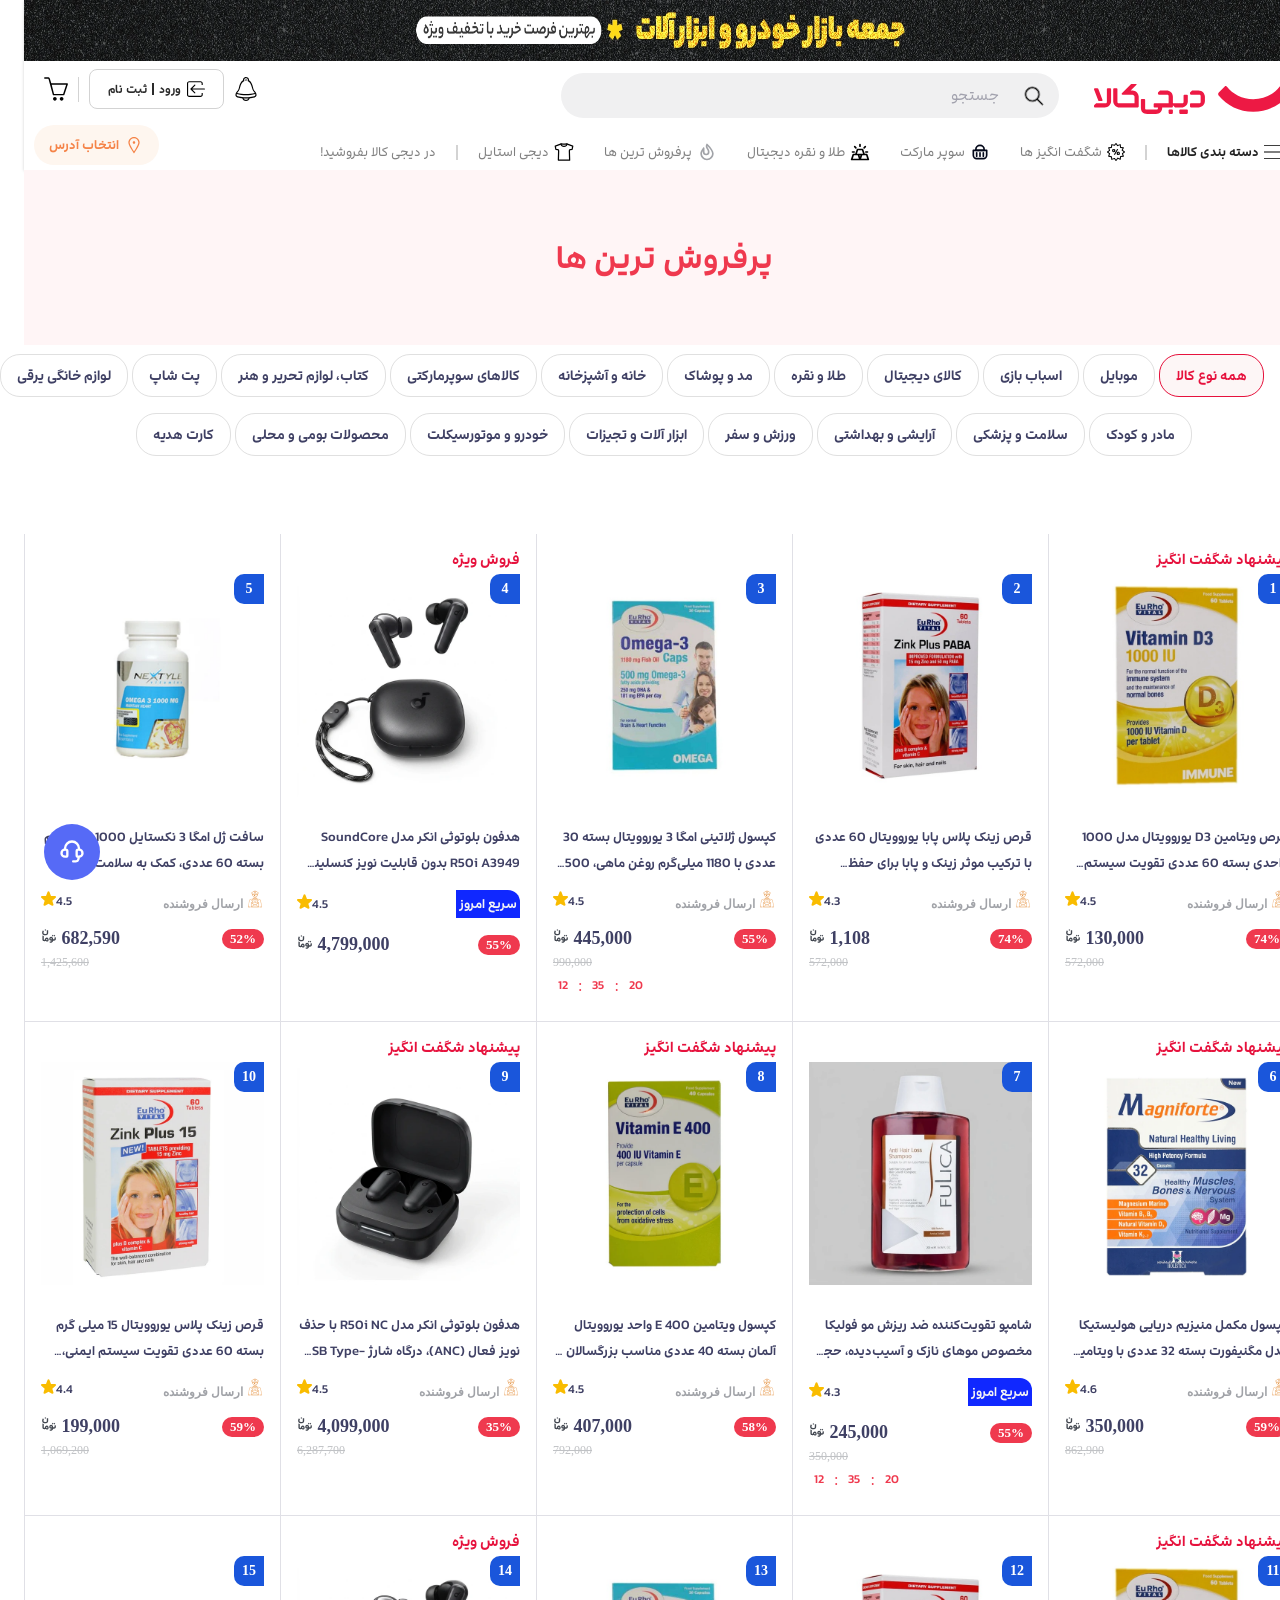
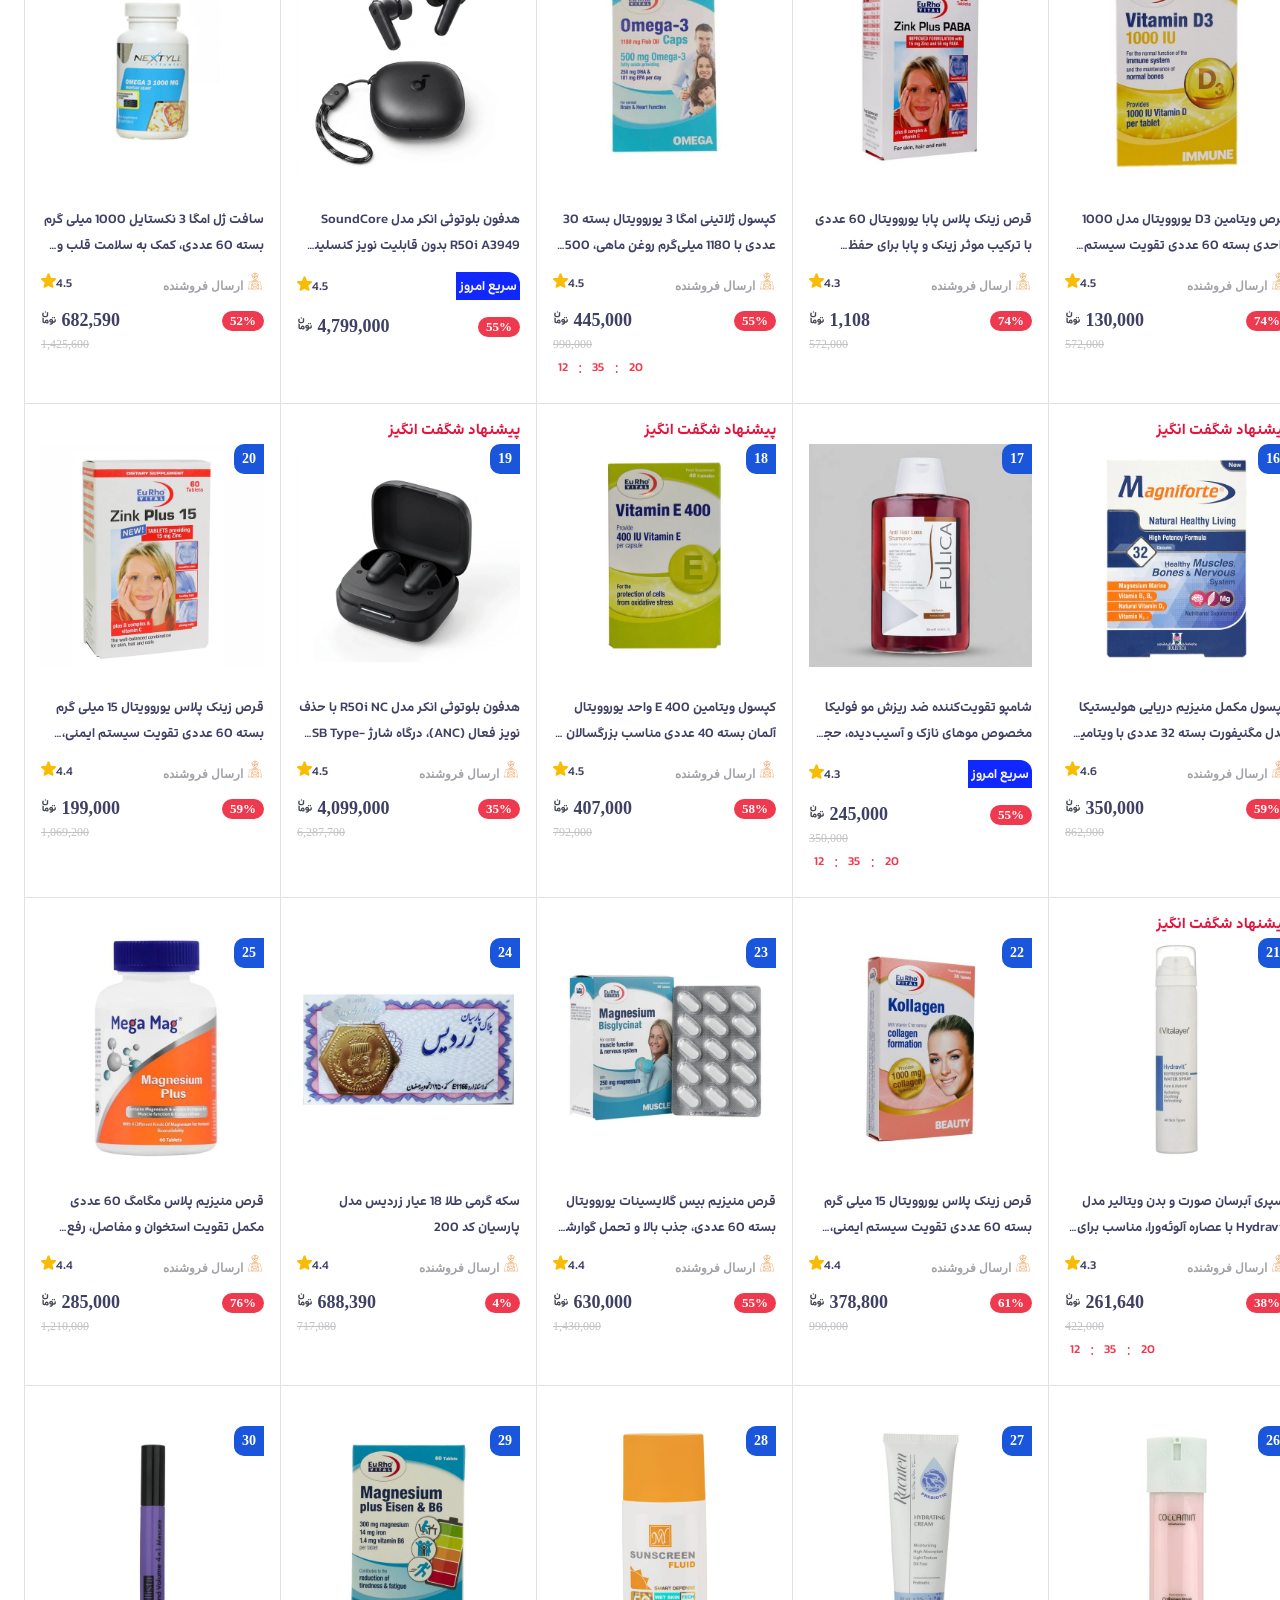
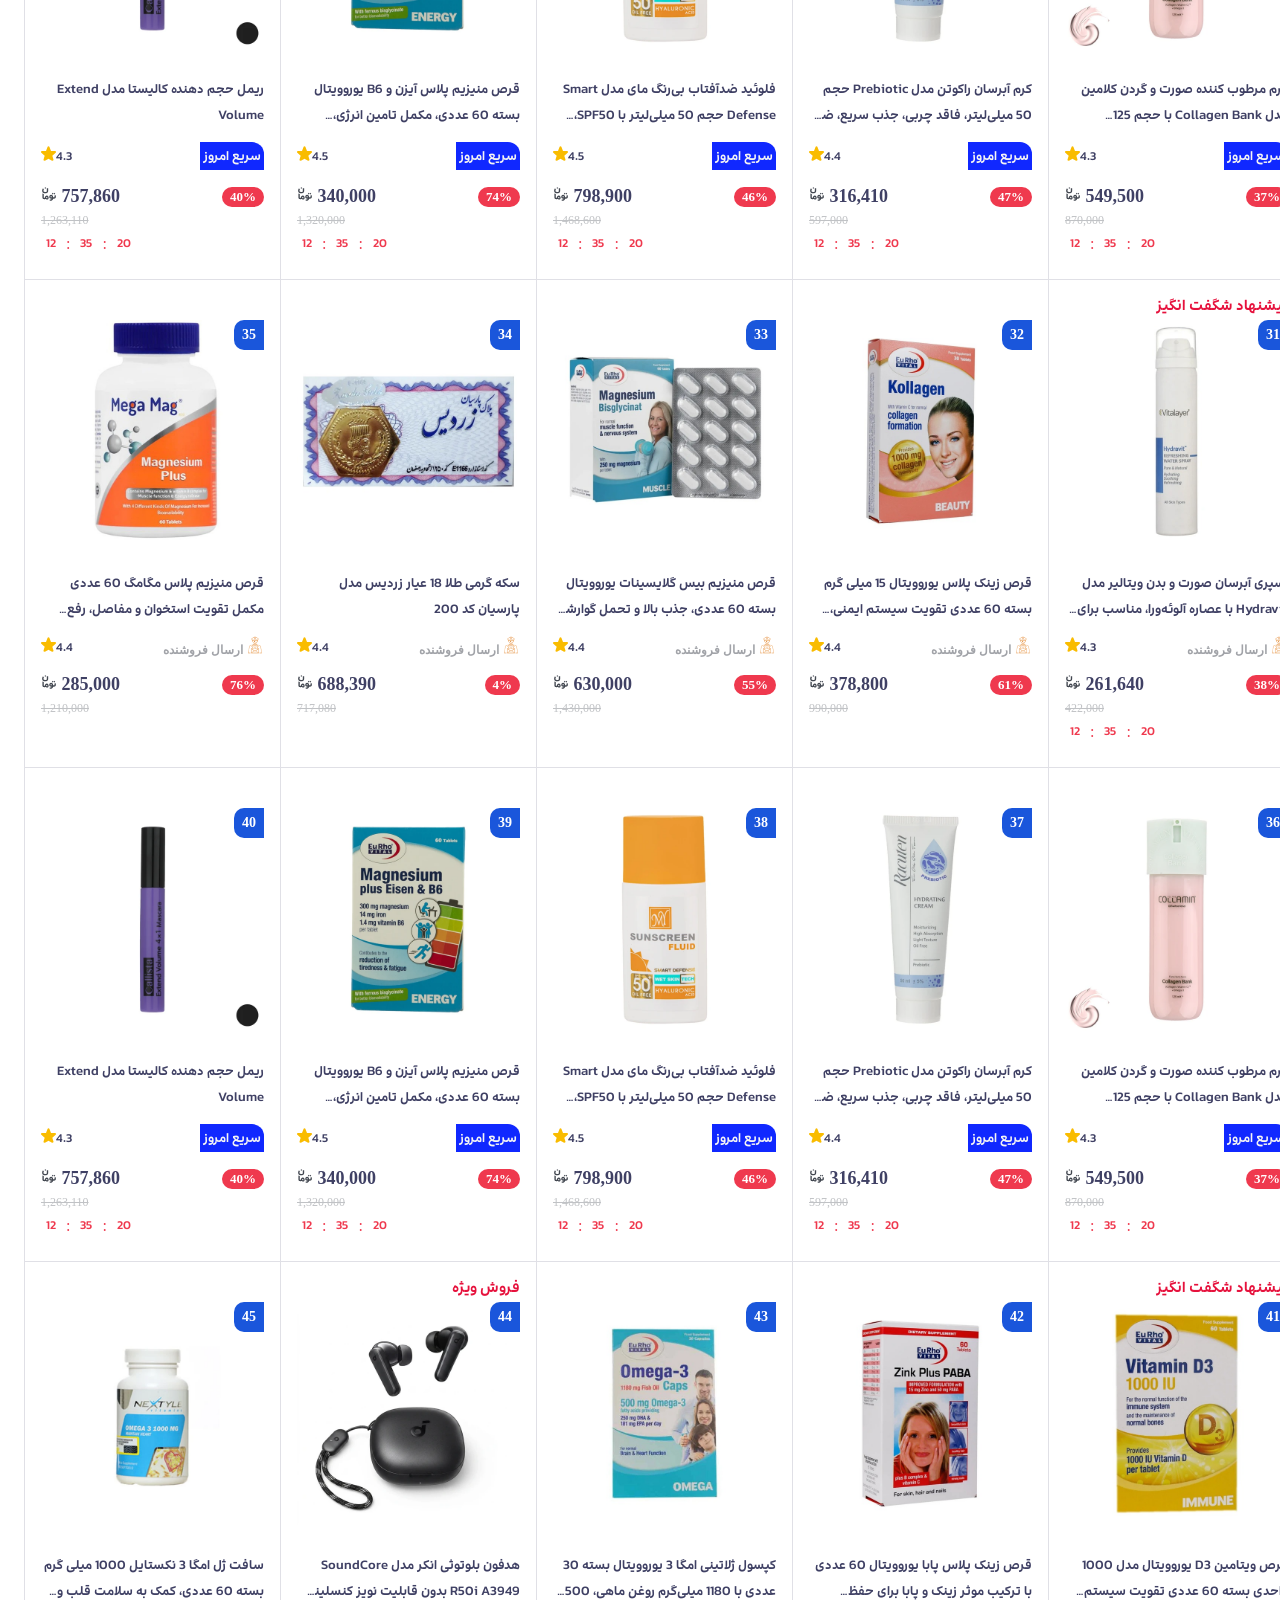
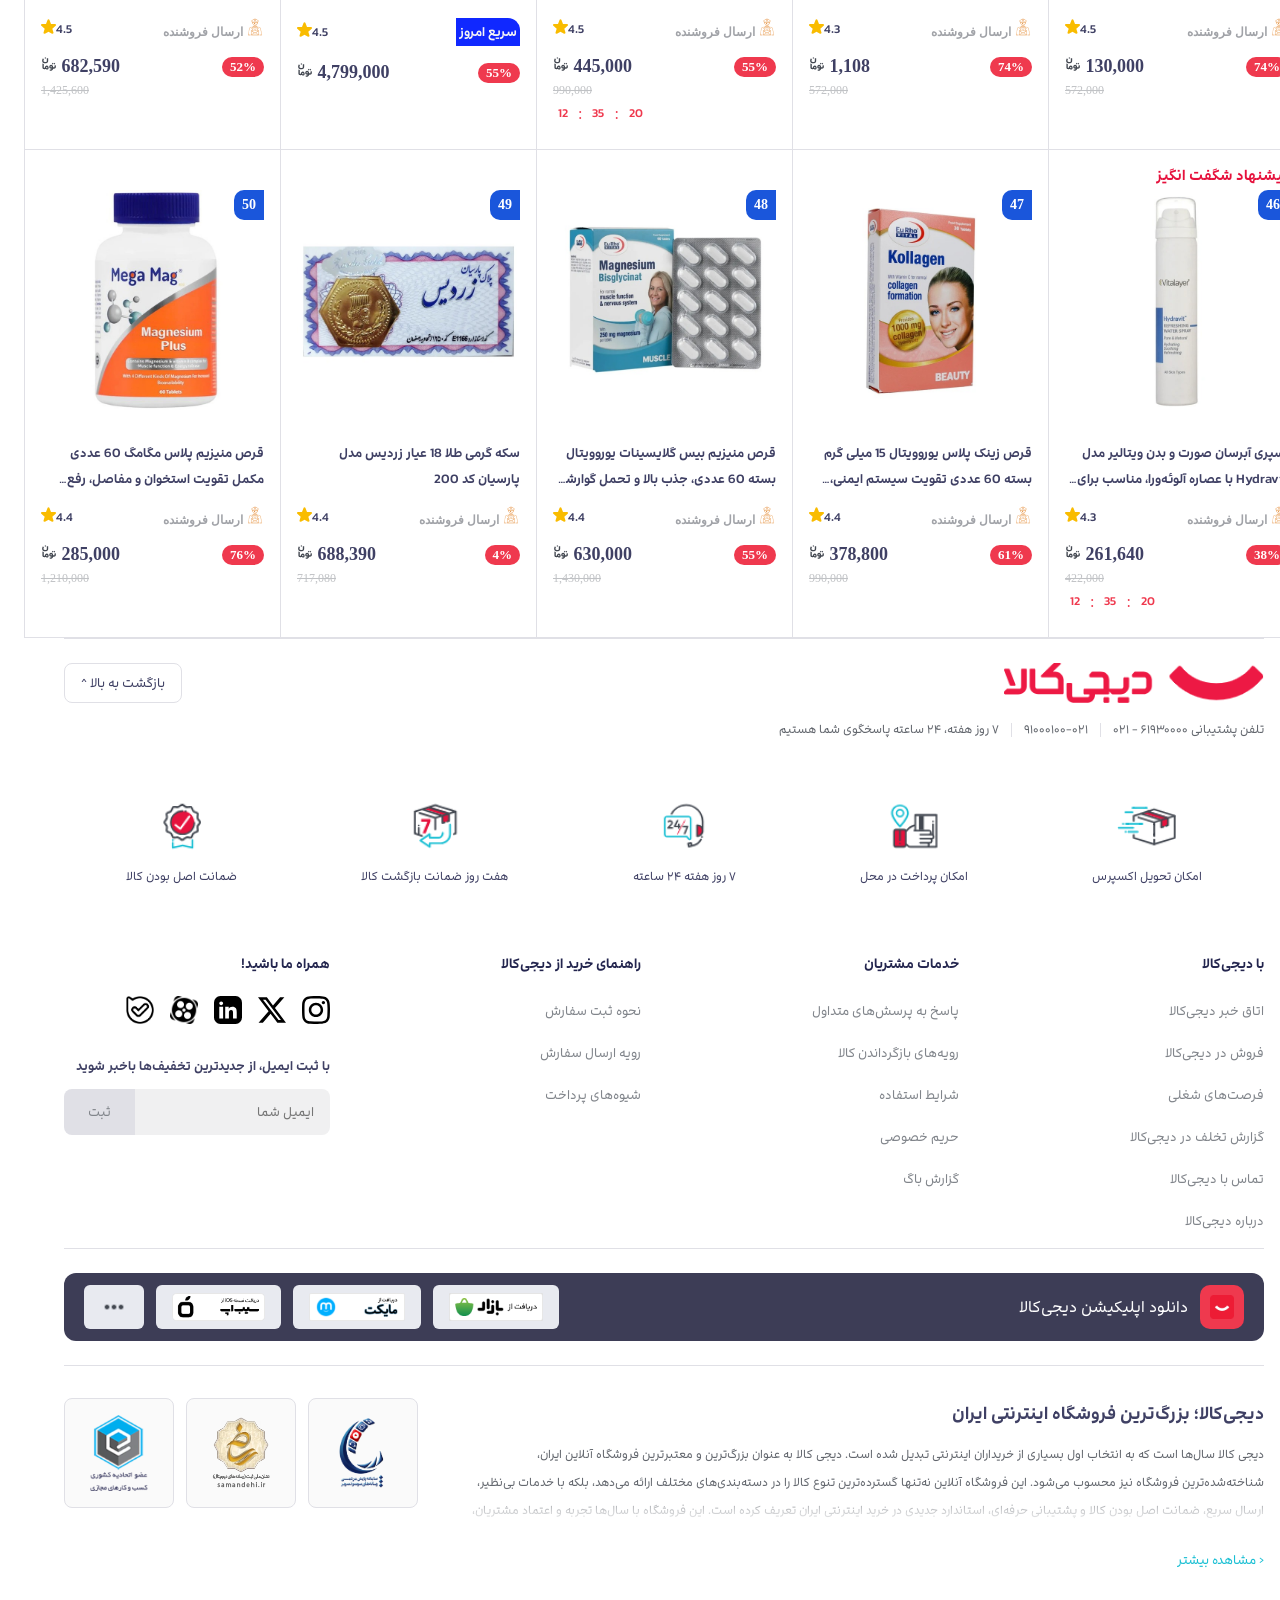
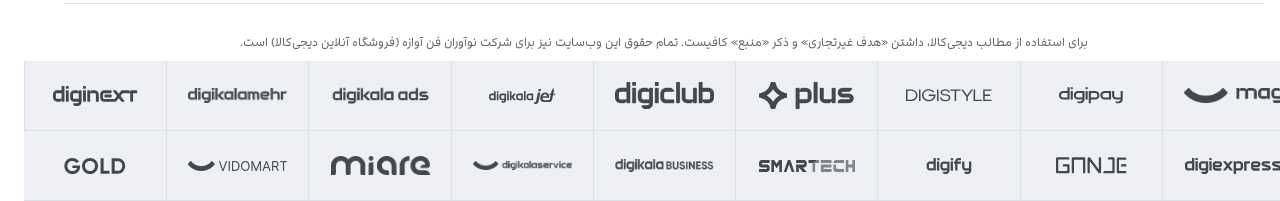
<file: best-selling.html>
<!doctype html>
<html lang="en" dir="rtl">
  <head>
    <meta charset="UTF-8" />
    <meta name="viewport" content="width=device-width, initial-scale=1.0" />
    <title>فروشگاه اینترنتی دیجی کالا</title>
    <link rel="stylesheet" href="css/setting.css" />
    <link rel="stylesheet" href="css/best-selling.css" />
    <link rel="stylesheet" href="css/support-btn.css">
        <link
      rel="shortcut icon"
      href="./images/icon/footerlogo2.png"
      type="image/x-icon"
    />
    
  </head>
  <body>
    <!--make project and wrapper-->
    <div class="wrapper">
      <!--header-->
      <div class="header">
        <div class="header-top">
          <img src="./images/header/image-top.png" alt="" />
        </div>
        <div class="header-center">
          <div class="header-center-center">
            <div class="header-center-right">
              <div class="header-center-right-logo">
                <img src="./images/header/logo.svg" alt="" />
              </div>
              <div class="header-center-right-search">
                <input type="text" placeholder="جستجو" />
                <img
                  src="./images/icon/search-2.svg"
                  class="search-icon"
                  alt="search"
                />
              </div>
            </div>
            <div class="header-center-left">
              <img
                src="./images/header/alarm.svg.svg"
                class="header-center-left-alarm"
                alt=""
              />
              <a href="#">
                <img
                  src="./images/header/arrow-left-svg.svg"
                  class="header-center-left-arrow-left"
                />
                ورود
                <span> </span>
                ثبت نام
              </a>
              <div class="divider"></div>
              <img
                src="./images/header/basket-svg.svg"
                class="header-center-left-basket"
                alt=""
              />
            </div>
          </div>
        </div>
        <div class="header-bottom">
          <div class="header-bottom-center">
            <div class="header-bottom-center-right">
              <nav class="navbar">
                <div class="navbar-item">
                  <a class="navbar-link" href="">
                    <img src="./images/header/menu-svg.svg" alt="" />دسته بندی
                    کالاها</a
                  >
                </div>
                <span class="divider-1"></span>
                <div class="navbar-item">
                  <a class="navbar-link" href="">
                    <img
                      src="./images/header/offer.svg.svg"
                      alt=""
                      style="width: 18px; height: 18px"
                    />شگفت انگیز ها</a
                  >
                </div>
                <div class="navbar-item">
                  <a class="navbar-link" href="">
                    <img src="./images/header/basket.svg.svg" alt="" />سوپر
                    مارکت</a
                  >
                </div>
                <div class="navbar-item">
                  <a class="navbar-link" href="">
                    <img src="./images/header/gold-svg.svg" alt="" />طلا و نقره
                    دیجیتال</a
                  >
                </div>
                <div class="navbar-item">
                  <a class="navbar-link" href="./index.html">
                    <img src="./images/header/top-seler.svg" alt="" />پرفروش
                    ترین ها</a
                  >
                </div>
                <div class="navbar-item">
                  <a class="navbar-link" href="">
                    <img src="./images/header/shirt.svg.svg" alt="" />دیجی
                    استایل</a
                  >
                </div>
                <span class="divider-2"></span>
                <div class="navbar-item">
                  <a class="navbar-link" href="">در دیجی کالا بفروشید!</a>
                </div>
              </nav>
            </div>
            <div class="header-bottom-center-left">
              <p>
                <img src="./images/header/location.svg" alt="" />
                انتخاب آدرس
              </p>
            </div>
          </div>
        </div>
      </div>
      <!--header-->
      <!--تیتر صفحه-->
      <section class="page-title">
        <h1>پرفروش ترین ها</h1>
      </section>
      <!--تیتر صفحه-->
      <!--categories-->
      <div class="categories">
        <div class="chips-row">
          <a href="#" class="chip active">همه نوع کالا</a>
          <a href="#" class="chip">موبایل</a>
          <a href="#" class="chip">اسباب بازی</a>
          <a href="#" class="chip">کالای دیجیتال</a>
          <a href="#" class="chip">طلا و نقره</a>
          <a href="#" class="chip">مد و پوشاک</a>
          <a href="#" class="chip">خانه و آشپزخانه</a>
          <a href="#" class="chip">کالاهای سوپرمارکتی</a>
          <a href="#" class="chip">کتاب، لوازم تحریر و هنر</a>
          <a href="#" class="chip">پت شاپ</a>
          <a href="#" class="chip">لوازم خانگی یرقی</a>
        </div>
        <div class="chips-row2">
          <a href="#" class="chip">مادر و کودک</a>
          <a href="#" class="chip">سلامت و پزشکی</a>
          <a href="#" class="chip">آرایشی و بهداشتی</a>
          <a href="#" class="chip">ورزش و سفر</a>
          <a href="#" class="chip">ابزار آلات و تجیزات</a>
          <a href="#" class="chip">خودرو و موتورسیکلت</a>
          <a href="#" class="chip">محصولات بومی و محلی</a>
          <a href="#" class="chip">کارت هدیه</a>
        </div>
      </div>
      <!--categories-->
    </div>
    <!--products-->
    <div class="products">
      <div class="product-card">
        <span class="rank">1</span>
        <span class="card-label">پیشنهاد شگفت انگیز</span>
        <img src="./images/product2/image-1.jpg" alt="" class="product-img" />
        <h3 class="product-title">
          قرص ویتامین D3 یوروویتال مدل 1000 واحدی بسته 60 عددی تقویت سیستم ایمنی
          و افزایش استحکام استخوان‌ها، ساخت آلمان
        </h3>
        <div class="product-info">
          <span class="seller">
            <img
              src="./images/icon/delivery.svg2.svg"
              alt=""
              class="delivery"
            />
            ارسال فروشنده
          </span>
          <span class="rating">
            4.5
            <img src="./images/icon/star.svg2.svg" alt="" class="star" />
          </span>
        </div>
        <div class="price-row">
          <span class="discount">74%</span>
          <span class="price"
            >130,000
            <img src="./images/amazing/toman.svg" alt="" class="toman-icon" />
          </span>
        </div>
        <div class="old-price">572,000</div>
      </div>
      <div class="product-card">
        <span class="rank">2</span>
        <span class="card-label"></span>
        <img src="./images/product2/image-2.jpg" alt="" class="product-img" />
        <h3 class="product-title">
          قرص زینک پلاس پابا یوروویتال 60 عددی با ترکیب موثر زینک و پابا برای
          حفظ سلامت پوست، مو و ناخن و کمک به درمان بیماری‌های پوستی و رفع سفیدی
          موها
        </h3>
        <div class="product-info">
          <span class="seller">
            <img
              src="./images/icon/delivery.svg2.svg"
              alt=""
              class="delivery"
            />
            ارسال فروشنده
          </span>
          <span class="rating">
            4.3
            <img src="./images/icon/star.svg2.svg" alt="" class="star" />
          </span>
        </div>
        <div class="price-row">
          <span class="discount">74%</span>
          <span class="price"
            >1,108
            <img src="./images/amazing/toman.svg" alt="" class="toman-icon" />
          </span>
        </div>
        <div class="old-price">572,000</div>
      </div>
      <div class="product-card">
        <span class="rank">3</span>
        <span class="card-label"></span>
        <img src="./images/product2/image-3.jpg" alt="" class="product-img" />
        <h3 class="product-title">
          کپسول ژلاتینی امگا 3 یوروویتال بسته 30 عددی با 1180 میلی‌گرم روغن
          ماهی، 500 میلی‌گرم اسید چرب امگا 3، حاوی DHA و EPA برای تقویت عملکرد
          مغز و قلب
        </h3>
        <div class="product-info">
          <span class="seller">
            <img
              src="./images/icon/delivery.svg2.svg"
              alt=""
              class="delivery"
            />
            ارسال فروشنده
          </span>
          <span class="rating">
            4.5
            <img src="./images/icon/star.svg2.svg" alt="" class="star" />
          </span>
        </div>
        <div class="price-row">
          <span class="discount">55%</span>

          <span class="price"
            >445,000
            <img src="./images/amazing/toman.svg" alt="" class="toman-icon" />
          </span>
        </div>
        <div class="old-price">990,000</div>
        <div class="clock">
          <div class="hours">12</div>
          <div class="colon">:</div>
          <div class="minutes">35</div>
          <div class="colon">:</div>
          <div class="seconds">20</div>
        </div>
      </div>
      <div class="product-card">
        <span class="rank">4</span>
        <span class="card-label">فروش ویژه</span>
        <img
          src="./images/product2/image-4 (8).png"
          alt=""
          class="product-img"
        />
        <h3 class="product-title">
          هدفون بلوتوثی انکر مدل SoundCore R50i A3949 بدون قابلیت نویز کنسلینگ،
          درگاه شارژ USB Type-C، دارای فناوری AI-Enhanced Calls برای کاهش نویز و
          بهبود مکالمات، مقاوم در برابر رطوبت و عرق
        </h3>
        <div class="product-info">
          <span
            class="seller"
            style="
              background-color: #1028ff;
              color: whitesmoke;
              border-radius: 0 12px 0 0;
              font-size: 13px;
              box-sizing: border-box;
              font-family: var(--font-family);
              padding: 3px;
            "
          >
            سریع امروز
          </span>
          <span class="rating">
            4.5
            <img src="./images/icon/star.svg2.svg" alt="" class="star" />
          </span>
        </div>
        <div class="price-row">
          <span class="discount">55%</span>

          <span class="price"
            >4,799,000
            <img src="./images/amazing/toman.svg" alt="" class="toman-icon" />
          </span>
        </div>
        <div class="old-price"></div>
      </div>
      <div class="product-card">
        <span class="rank">5</span>
        <span class="card-label"></span>
        <img
          src="./images/product2/image-5 (7).png"
          alt=""
          class="product-img"
        />
        <h3 class="product-title">
          سافت ژل امگا 3 نکستایل 1000 میلی گرم بسته 60 عددی، کمک به سلامت قلب و
          عروق، کاهش کلسترول و التهاب
        </h3>
        <div class="product-info">
          <span class="seller">
            <img
              src="./images/icon/delivery.svg2.svg"
              alt=""
              class="delivery"
            />
            ارسال فروشنده
          </span>
          <span class="rating">
            4.5
            <img src="./images/icon/star.svg2.svg" alt="" class="star" />
          </span>
        </div>
        <div class="price-row">
          <span class="discount">52%</span>
          <span class="price"
            >682,590
            <img src="./images/amazing/toman.svg" alt="" class="toman-icon" />
          </span>
        </div>
        <div class="old-price">1,425,600</div>
      </div>

      <div class="product-card">
        <span class="rank">6</span>
        <span class="card-label">پیشنهاد شگفت انگیز</span>
        <img
          src="./images/product2/image-6 (7).png"
          alt=""
          class="product-img"
        />
        <h3 class="product-title">
          کپسول مکمل منیزیم دریایی هولیستیکا مدل مگنیفورت بسته 32 عددی با
          ویتامین B1، B6، D3 و K2 برای سلامت اعصاب، عضلات و استخوان، تنظیم فشار
          خون و ضربان قلب و کاهش انقباضات عضلانی
        </h3>
        <div class="product-info">
          <span class="seller">
            <img
              src="./images/icon/delivery.svg2.svg"
              alt=""
              class="delivery"
            />
            ارسال فروشنده
          </span>
          <span class="rating">
            4.6
            <img src="./images/icon/star.svg2.svg" alt="" class="star" />
          </span>
        </div>
        <div class="price-row">
          <span class="discount">59%</span>
          <span class="price"
            >350,000
            <img src="./images/amazing/toman.svg" alt="" class="toman-icon" />
          </span>
        </div>
        <div class="old-price">862,900</div>
      </div>
      <div class="product-card">
        <span class="rank">7</span>
        <span class="card-label"></span>
        <img
          src="./images/product2/image-7 (6).png"
          alt=""
          class="product-img"
        />
        <h3 class="product-title">
          شامپو تقویت‌کننده ضد ریزش مو فولیکا مخصوص موهای نازک و آسیب‌دیده، حجم
          200 میلی‌لیتر، حاوی ویتامین‌های B7 و B6، کافئین و زینک سولفات، افزایش
          جریان خون مویرگی پوست سر و تقویت پیاز مو با عصاره آرنیکا
        </h3>
        <div class="product-info">
          <span
            class="seller"
            style="
              background-color: #1028ff;
              color: whitesmoke;
              border-radius: 0 12px 0 0;
              font-size: 13px;
              box-sizing: border-box;
              font-family: var(--font-family);
              padding: 3px;
            "
          >
            سریع امروز
          </span>
          <span class="rating">
            4.3
            <img src="./images/icon/star.svg2.svg" alt="" class="star" />
          </span>
        </div>
        <div class="price-row">
          <span class="discount">55%</span>

          <span class="price"
            >245,000
            <img src="./images/amazing/toman.svg" alt="" class="toman-icon" />
          </span>
        </div>
        <div class="old-price">350,000</div>
        <div class="clock">
          <div class="hours">12</div>
          <div class="colon">:</div>
          <div class="minutes">35</div>
          <div class="colon">:</div>
          <div class="seconds">20</div>
        </div>
      </div>
      <div class="product-card">
        <span class="rank">8</span>
        <span class="card-label">پیشنهاد شگفت انگیز</span>
        <img
          src="./images/product2/image-8 (5).png"
          alt=""
          class="product-img"
        />
        <h3 class="product-title">
          کپسول ویتامین E 400 واحد یوروویتال آلمان بسته 40 عددی مناسب بزرگسالان
          با خاصیت آنتی اکسیدان و حفظ سلامت پوست
        </h3>
        <div class="product-info">
          <span class="seller">
            <img
              src="./images/icon/delivery.svg2.svg"
              alt=""
              class="delivery"
            />
            ارسال فروشنده
          </span>
          <span class="rating">
            4.5
            <img src="./images/icon/star.svg2.svg" alt="" class="star" />
          </span>
        </div>
        <div class="price-row">
          <span class="discount">58%</span>
          <span class="price"
            >407,000
            <img src="./images/amazing/toman.svg" alt="" class="toman-icon" />
          </span>
        </div>
        <div class="old-price">792,000</div>
      </div>
      <div class="product-card">
        <span class="rank">9</span>
        <span class="card-label">پیشنهاد شگفت انگیز</span>
        <img
          src="./images/product2/image-9 (5).png"
          alt=""
          class="product-img"
        />
        <h3 class="product-title">
          هدفون بلوتوثی انکر مدل R50i NC با حذف نویز فعال (ANC)، درگاه شارژ USB
          Type-C، باتری قابل شارژ تا 45 ساعت، مقاوم در برابر پاشش آب و گرد و
          غبار
        </h3>
        <div class="product-info">
          <span class="seller">
            <img
              src="./images/icon/delivery.svg2.svg"
              alt=""
              class="delivery"
            />
            ارسال فروشنده
          </span>
          <span class="rating">
            4.5
            <img src="./images/icon/star.svg2.svg" alt="" class="star" />
          </span>
        </div>
        <div class="price-row">
          <span class="discount">35%</span>
          <span class="price"
            >4,099,000
            <img src="./images/amazing/toman.svg" alt="" class="toman-icon" />
          </span>
        </div>
        <div class="old-price">6,287,700</div>
      </div>
      <div class="product-card">
        <span class="rank">10</span>
        <span class="card-label"></span>
        <img
          src="./images/product2/image-10 (4).png"
          alt=""
          class="product-img"
        />
        <h3 class="product-title">
          قرص زینک پلاس یوروویتال 15 میلی گرم بسته 60 عددی تقویت سیستم ایمنی،
          حفظ سلامت پوست، مو و ناخن، حاوی ویتامین C و ویتامین‌های گروه B، ساخت
          آلمان
        </h3>
        <div class="product-info">
          <span class="seller">
            <img
              src="./images/icon/delivery.svg2.svg"
              alt=""
              class="delivery"
            />
            ارسال فروشنده
          </span>
          <span class="rating">
            4.4
            <img src="./images/icon/star.svg2.svg" alt="" class="star" />
          </span>
        </div>
        <div class="price-row">
          <span class="discount">59%</span>
          <span class="price"
            >199,000
            <img src="./images/amazing/toman.svg" alt="" class="toman-icon" />
          </span>
        </div>
        <div class="old-price">1,069,200</div>
      </div>
      <div class="product-card">
        <span class="rank">11</span>
        <span class="card-label">پیشنهاد شگفت انگیز</span>
        <img src="./images/product2/image-1.jpg" alt="" class="product-img" />
        <h3 class="product-title">
          قرص ویتامین D3 یوروویتال مدل 1000 واحدی بسته 60 عددی تقویت سیستم ایمنی
          و افزایش استحکام استخوان‌ها، ساخت آلمان
        </h3>
        <div class="product-info">
          <span class="seller">
            <img
              src="./images/icon/delivery.svg2.svg"
              alt=""
              class="delivery"
            />
            ارسال فروشنده
          </span>
          <span class="rating">
            4.5
            <img src="./images/icon/star.svg2.svg" alt="" class="star" />
          </span>
        </div>
        <div class="price-row">
          <span class="discount">74%</span>
          <span class="price"
            >130,000
            <img src="./images/amazing/toman.svg" alt="" class="toman-icon" />
          </span>
        </div>
        <div class="old-price">572,000</div>
      </div>
      <div class="product-card">
        <span class="rank">12</span>
        <span class="card-label"></span>
        <img src="./images/product2/image-2.jpg" alt="" class="product-img" />
        <h3 class="product-title">
          قرص زینک پلاس پابا یوروویتال 60 عددی با ترکیب موثر زینک و پابا برای
          حفظ سلامت پوست، مو و ناخن و کمک به درمان بیماری‌های پوستی و رفع سفیدی
          موها
        </h3>
        <div class="product-info">
          <span class="seller">
            <img
              src="./images/icon/delivery.svg2.svg"
              alt=""
              class="delivery"
            />
            ارسال فروشنده
          </span>
          <span class="rating">
            4.3
            <img src="./images/icon/star.svg2.svg" alt="" class="star" />
          </span>
        </div>
        <div class="price-row">
          <span class="discount">74%</span>
          <span class="price"
            >1,108
            <img src="./images/amazing/toman.svg" alt="" class="toman-icon" />
          </span>
        </div>
        <div class="old-price">572,000</div>
      </div>
      <div class="product-card">
        <span class="rank">13</span>
        <span class="card-label"></span>
        <img src="./images/product2/image-3.jpg" alt="" class="product-img" />
        <h3 class="product-title">
          کپسول ژلاتینی امگا 3 یوروویتال بسته 30 عددی با 1180 میلی‌گرم روغن
          ماهی، 500 میلی‌گرم اسید چرب امگا 3، حاوی DHA و EPA برای تقویت عملکرد
          مغز و قلب
        </h3>
        <div class="product-info">
          <span class="seller">
            <img
              src="./images/icon/delivery.svg2.svg"
              alt=""
              class="delivery"
            />
            ارسال فروشنده
          </span>
          <span class="rating">
            4.5
            <img src="./images/icon/star.svg2.svg" alt="" class="star" />
          </span>
        </div>
        <div class="price-row">
          <span class="discount">55%</span>

          <span class="price"
            >445,000
            <img src="./images/amazing/toman.svg" alt="" class="toman-icon" />
          </span>
        </div>
        <div class="old-price">990,000</div>
        <div class="clock">
          <div class="hours">12</div>
          <div class="colon">:</div>
          <div class="minutes">35</div>
          <div class="colon">:</div>
          <div class="seconds">20</div>
        </div>
      </div>
      <div class="product-card">
        <span class="rank">14</span>
        <span class="card-label">فروش ویژه</span>
        <img
          src="./images/product2/image-4 (8).png"
          alt=""
          class="product-img"
        />
        <h3 class="product-title">
          هدفون بلوتوثی انکر مدل SoundCore R50i A3949 بدون قابلیت نویز کنسلینگ،
          درگاه شارژ USB Type-C، دارای فناوری AI-Enhanced Calls برای کاهش نویز و
          بهبود مکالمات، مقاوم در برابر رطوبت و عرق
        </h3>
        <div class="product-info">
          <span
            class="seller"
            style="
              background-color: #1028ff;
              color: whitesmoke;
              border-radius: 0 12px 0 0;
              font-size: 13px;
              box-sizing: border-box;
              font-family: var(--font-family);
              padding: 3px;
            "
          >
            سریع امروز
          </span>
          <span class="rating">
            4.5
            <img src="./images/icon/star.svg2.svg" alt="" class="star" />
          </span>
        </div>
        <div class="price-row">
          <span class="discount">55%</span>

          <span class="price"
            >4,799,000
            <img src="./images/amazing/toman.svg" alt="" class="toman-icon" />
          </span>
        </div>
        <div class="old-price"></div>
      </div>
      <div class="product-card">
        <span class="rank">15</span>
        <span class="card-label"></span>
        <img
          src="./images/product2/image-5 (7).png"
          alt=""
          class="product-img"
        />
        <h3 class="product-title">
          سافت ژل امگا 3 نکستایل 1000 میلی گرم بسته 60 عددی، کمک به سلامت قلب و
          عروق، کاهش کلسترول و التهاب
        </h3>
        <div class="product-info">
          <span class="seller">
            <img
              src="./images/icon/delivery.svg2.svg"
              alt=""
              class="delivery"
            />
            ارسال فروشنده
          </span>
          <span class="rating">
            4.5
            <img src="./images/icon/star.svg2.svg" alt="" class="star" />
          </span>
        </div>
        <div class="price-row">
          <span class="discount">52%</span>
          <span class="price"
            >682,590
            <img src="./images/amazing/toman.svg" alt="" class="toman-icon" />
          </span>
        </div>
        <div class="old-price">1,425,600</div>
      </div>
      <div class="product-card">
        <span class="rank">16</span>
        <span class="card-label">پیشنهاد شگفت انگیز</span>
        <img
          src="./images/product2/image-6 (7).png"
          alt=""
          class="product-img"
        />
        <h3 class="product-title">
          کپسول مکمل منیزیم دریایی هولیستیکا مدل مگنیفورت بسته 32 عددی با
          ویتامین B1، B6، D3 و K2 برای سلامت اعصاب، عضلات و استخوان، تنظیم فشار
          خون و ضربان قلب و کاهش انقباضات عضلانی
        </h3>
        <div class="product-info">
          <span class="seller">
            <img
              src="./images/icon/delivery.svg2.svg"
              alt=""
              class="delivery"
            />
            ارسال فروشنده
          </span>
          <span class="rating">
            4.6
            <img src="./images/icon/star.svg2.svg" alt="" class="star" />
          </span>
        </div>
        <div class="price-row">
          <span class="discount">59%</span>
          <span class="price"
            >350,000
            <img src="./images/amazing/toman.svg" alt="" class="toman-icon" />
          </span>
        </div>
        <div class="old-price">862,900</div>
      </div>
      <div class="product-card">
        <span class="rank">17</span>
        <span class="card-label"></span>
        <img
          src="./images/product2/image-7 (6).png"
          alt=""
          class="product-img"
        />
        <h3 class="product-title">
          شامپو تقویت‌کننده ضد ریزش مو فولیکا مخصوص موهای نازک و آسیب‌دیده، حجم
          200 میلی‌لیتر، حاوی ویتامین‌های B7 و B6، کافئین و زینک سولفات، افزایش
          جریان خون مویرگی پوست سر و تقویت پیاز مو با عصاره آرنیکا
        </h3>
        <div class="product-info">
          <span
            class="seller"
            style="
              background-color: #1028ff;
              color: whitesmoke;
              border-radius: 0 12px 0 0;
              font-size: 13px;
              box-sizing: border-box;
              font-family: var(--font-family);
              padding: 3px;
            "
          >
            سریع امروز
          </span>
          <span class="rating">
            4.3
            <img src="./images/icon/star.svg2.svg" alt="" class="star" />
          </span>
        </div>
        <div class="price-row">
          <span class="discount">55%</span>

          <span class="price"
            >245,000
            <img src="./images/amazing/toman.svg" alt="" class="toman-icon" />
          </span>
        </div>
        <div class="old-price">350,000</div>
        <div class="clock">
          <div class="hours">12</div>
          <div class="colon">:</div>
          <div class="minutes">35</div>
          <div class="colon">:</div>
          <div class="seconds">20</div>
        </div>
      </div>
      <div class="product-card">
        <span class="rank">18</span>
        <span class="card-label">پیشنهاد شگفت انگیز</span>
        <img
          src="./images/product2/image-8 (5).png"
          alt=""
          class="product-img"
        />
        <h3 class="product-title">
          کپسول ویتامین E 400 واحد یوروویتال آلمان بسته 40 عددی مناسب بزرگسالان
          با خاصیت آنتی اکسیدان و حفظ سلامت پوست
        </h3>
        <div class="product-info">
          <span class="seller">
            <img
              src="./images/icon/delivery.svg2.svg"
              alt=""
              class="delivery"
            />
            ارسال فروشنده
          </span>
          <span class="rating">
            4.5
            <img src="./images/icon/star.svg2.svg" alt="" class="star" />
          </span>
        </div>
        <div class="price-row">
          <span class="discount">58%</span>
          <span class="price"
            >407,000
            <img src="./images/amazing/toman.svg" alt="" class="toman-icon" />
          </span>
        </div>
        <div class="old-price">792,000</div>
      </div>
      <div class="product-card">
        <span class="rank">19</span>
        <span class="card-label">پیشنهاد شگفت انگیز</span>
        <img
          src="./images/product2/image-9 (5).png"
          alt=""
          class="product-img"
        />
        <h3 class="product-title">
          هدفون بلوتوثی انکر مدل R50i NC با حذف نویز فعال (ANC)، درگاه شارژ USB
          Type-C، باتری قابل شارژ تا 45 ساعت، مقاوم در برابر پاشش آب و گرد و
          غبار
        </h3>
        <div class="product-info">
          <span class="seller">
            <img
              src="./images/icon/delivery.svg2.svg"
              alt=""
              class="delivery"
            />
            ارسال فروشنده
          </span>
          <span class="rating">
            4.5
            <img src="./images/icon/star.svg2.svg" alt="" class="star" />
          </span>
        </div>
        <div class="price-row">
          <span class="discount">35%</span>
          <span class="price"
            >4,099,000
            <img src="./images/amazing/toman.svg" alt="" class="toman-icon" />
          </span>
        </div>
        <div class="old-price">6,287,700</div>
      </div>
      <div class="product-card">
        <span class="rank">20</span>
        <span class="card-label"></span>
        <img
          src="./images/product2/image-10 (4).png"
          alt=""
          class="product-img"
        />
        <h3 class="product-title">
          قرص زینک پلاس یوروویتال 15 میلی گرم بسته 60 عددی تقویت سیستم ایمنی،
          حفظ سلامت پوست، مو و ناخن، حاوی ویتامین C و ویتامین‌های گروه B، ساخت
          آلمان
        </h3>
        <div class="product-info">
          <span class="seller">
            <img
              src="./images/icon/delivery.svg2.svg"
              alt=""
              class="delivery"
            />
            ارسال فروشنده
          </span>
          <span class="rating">
            4.4
            <img src="./images/icon/star.svg2.svg" alt="" class="star" />
          </span>
        </div>
        <div class="price-row">
          <span class="discount">59%</span>
          <span class="price"
            >199,000
            <img src="./images/amazing/toman.svg" alt="" class="toman-icon" />
          </span>
        </div>
        <div class="old-price">1,069,200</div>
      </div>
      <div class="product-card">
        <span class="rank">21</span>
        <span class="card-label">پیشنهاد شگفت انگیز</span>
        <img src="./images/product2/imege-11.jpg" alt="" class="product-img" />
        <h3 class="product-title">
          اسپری آبرسان صورت و بدن ویتالیر مدل Hydravit با عصاره آلوئه‌ورا، مناسب
          برای انواع پوست، حجم 75 میلی‌لیتر، بدون تست حیوانی
        </h3>
        <div class="product-info">
          <span class="seller">
            <img
              src="./images/icon/delivery.svg2.svg"
              alt=""
              class="delivery"
            />
            ارسال فروشنده
          </span>
          <span class="rating">
            4.3
            <img src="./images/icon/star.svg2.svg" alt="" class="star" />
          </span>
        </div>
        <div class="price-row">
          <span class="discount">38%</span>

          <span class="price"
            >261,640
            <img src="./images/amazing/toman.svg" alt="" class="toman-icon" />
          </span>
        </div>
        <div class="old-price">422,000</div>
        <div class="clock">
          <div class="hours">12</div>
          <div class="colon">:</div>
          <div class="minutes">35</div>
          <div class="colon">:</div>
          <div class="seconds">20</div>
        </div>
      </div>
      <div class="product-card">
        <span class="rank">22</span>
        <span class="card-label"></span>
        <img src="./images/product2/image-12.jpg" alt="" class="product-img" />
        <h3 class="product-title">
          قرص زینک پلاس یوروویتال 15 میلی گرم بسته 60 عددی تقویت سیستم ایمنی،
          حفظ سقرص کلاژن یوروویتال 1000 میلی‌گرم بسته 30 عددی تقویت سلامت پوست و
          مو با ویتامین C و آهن، افزایش استحکام و کاهش چین و چروک پوست،
          آنتی‌اکسیدان قوی و بهبود درخشندگی پوست، ساخت آلمان
        </h3>
        <div class="product-info">
          <span class="seller">
            <img
              src="./images/icon/delivery.svg2.svg"
              alt=""
              class="delivery"
            />
            ارسال فروشنده
          </span>
          <span class="rating">
            4.4
            <img src="./images/icon/star.svg2.svg" alt="" class="star" />
          </span>
        </div>
        <div class="price-row">
          <span class="discount">61%</span>
          <span class="price"
            >378,800
            <img src="./images/amazing/toman.svg" alt="" class="toman-icon" />
          </span>
        </div>
        <div class="old-price">990,000</div>
      </div>
      <div class="product-card">
        <span class="rank">23</span>
        <span class="card-label"></span>
        <img src="./images/product2/image-13.jpg" alt="" class="product-img" />
        <h3 class="product-title">
          قرص منیزیم بیس گلایسینات یوروویتال بسته 60 عددی، جذب بالا و تحمل
          گوارشی مناسب، تقویت عملکرد عضلات و اعصاب، کمک به کاهش ضعف و خستگی،
          تامین منیزیم ضروری بدن، مدل Muscle، ساخت آلمان
        </h3>
        <div class="product-info">
          <span class="seller">
            <img
              src="./images/icon/delivery.svg2.svg"
              alt=""
              class="delivery"
            />
            ارسال فروشنده
          </span>
          <span class="rating">
            4.4
            <img src="./images/icon/star.svg2.svg" alt="" class="star" />
          </span>
        </div>
        <div class="price-row">
          <span class="discount">55%</span>
          <span class="price"
            >630,000
            <img src="./images/amazing/toman.svg" alt="" class="toman-icon" />
          </span>
        </div>
        <div class="old-price">1,430,000</div>
      </div>
      <div class="product-card">
        <span class="rank">24</span>
        <span class="card-label"></span>
        <img src="./images/product2/image-14.jpg" alt="" class="product-img" />
        <h3 class="product-title">
          سکه گرمی طلا 18 عیار زردیس مدل پارسیان کد 200
        </h3>
        <div class="product-info">
          <span class="seller">
            <img
              src="./images/icon/delivery.svg2.svg"
              alt=""
              class="delivery"
            />
            ارسال فروشنده
          </span>
          <span class="rating">
            4.4
            <img src="./images/icon/star.svg2.svg" alt="" class="star" />
          </span>
        </div>
        <div class="price-row">
          <span class="discount">4%</span>
          <span class="price"
            >688,390
            <img src="./images/amazing/toman.svg" alt="" class="toman-icon" />
          </span>
        </div>
        <div class="old-price">717,080</div>
      </div>
      <div class="product-card">
        <span class="rank">25</span>
        <span class="card-label"></span>
        <img src="./images/product2/image-15.jpg" alt="" class="product-img" />
        <h3 class="product-title">
          قرص منیزیم پلاس مگامگ 60 عددی مکمل تقویت استخوان و مفاصل، رفع گرفتگی
          عضلانی، مناسب بزرگسالان و مصرف روزانه با غذا
        </h3>
        <div class="product-info">
          <span class="seller">
            <img
              src="./images/icon/delivery.svg2.svg"
              alt=""
              class="delivery"
            />
            ارسال فروشنده
          </span>
          <span class="rating">
            4.4
            <img src="./images/icon/star.svg2.svg" alt="" class="star" />
          </span>
        </div>
        <div class="price-row">
          <span class="discount">76%</span>
          <span class="price"
            >285,000
            <img src="./images/amazing/toman.svg" alt="" class="toman-icon" />
          </span>
        </div>
        <div class="old-price">1,210,000</div>
      </div>
      <div class="product-card">
        <span class="rank">26</span>
        <span class="card-label"></span>
        <img
          src="./images/product2/image-16 (3).png"
          alt=""
          class="product-img"
        />
        <h3 class="product-title">
          کرم مرطوب کننده صورت و گردن کلامین مدل Collagen Bank با حجم 125
          میلی‌لیتر، آبرسانی عمیق، ضد پیری و ضد چروک، حاوی کلاژن هیدرولیزشده،
          ویتامین C و امگا 3، مناسب انواع پوست، فاقد پارابن و بدون تست حیوانی
        </h3>
        <div class="product-info">
          <span
            class="seller"
            style="
              background-color: #1028ff;
              color: whitesmoke;
              border-radius: 0 12px 0 0;
              font-size: 13px;
              box-sizing: border-box;
              font-family: var(--font-family);
              padding: 3px;
            "
          >
            سریع امروز
          </span>
          <span class="rating">
            4.3
            <img src="./images/icon/star.svg2.svg" alt="" class="star" />
          </span>
        </div>
        <div class="price-row">
          <span class="discount">37%</span>

          <span class="price"
            >549,500
            <img src="./images/amazing/toman.svg" alt="" class="toman-icon" />
          </span>
        </div>
        <div class="old-price">870,000</div>
        <div class="clock">
          <div class="hours">12</div>
          <div class="colon">:</div>
          <div class="minutes">35</div>
          <div class="colon">:</div>
          <div class="seconds">20</div>
        </div>
      </div>
      <div class="product-card">
        <span class="rank">27</span>
        <span class="card-label"></span>
        <img
          src="./images/product2/image-17 (2).png"
          alt=""
          class="product-img"
        />
        <h3 class="product-title">
          کرم آبرسان راکوتن مدل Prebiotic حجم 50 میلی‌لیتر، فاقد چربی، جذب سریع،
          ضد آکنه، مناسب پوست چرب و مختلط، قابل استفاده به‌عنوان پرایمر
        </h3>
        <div class="product-info">
          <span
            class="seller"
            style="
              background-color: #1028ff;
              color: whitesmoke;
              border-radius: 0 12px 0 0;
              font-size: 13px;
              box-sizing: border-box;
              font-family: var(--font-family);
              padding: 3px;
            "
          >
            سریع امروز
          </span>
          <span class="rating">
            4.4
            <img src="./images/icon/star.svg2.svg" alt="" class="star" />
          </span>
        </div>
        <div class="price-row">
          <span class="discount">47%</span>

          <span class="price"
            >316,410
            <img src="./images/amazing/toman.svg" alt="" class="toman-icon" />
          </span>
        </div>
        <div class="old-price">597,000</div>
        <div class="clock">
          <div class="hours">12</div>
          <div class="colon">:</div>
          <div class="minutes">35</div>
          <div class="colon">:</div>
          <div class="seconds">20</div>
        </div>
      </div>
      <div class="product-card">
        <span class="rank">28</span>
        <span class="card-label"></span>
        <img
          src="./images/product2/image-18 (2).png"
          alt=""
          class="product-img"
        />
        <h3 class="product-title">
          فلوئید ضدآفتاب بی‌رنگ مای مدل Smart Defense حجم 50 میلی‌لیتر با SPF50،
          محافظت بالا در برابر UVA و UVB، ضدآب، فاقد پارابن و سیلیکون، حاوی
          هیالورونیک اسید برای آبرسانی و مناسب انواع پوست، ضد جوش و ضد چروک
        </h3>
        <div class="product-info">
          <span
            class="seller"
            style="
              background-color: #1028ff;
              color: whitesmoke;
              border-radius: 0 12px 0 0;
              font-size: 13px;
              box-sizing: border-box;
              font-family: var(--font-family);
              padding: 3px;
            "
          >
            سریع امروز
          </span>
          <span class="rating">
            4.5
            <img src="./images/icon/star.svg2.svg" alt="" class="star" />
          </span>
        </div>
        <div class="price-row">
          <span class="discount">46%</span>

          <span class="price"
            >798,900
            <img src="./images/amazing/toman.svg" alt="" class="toman-icon" />
          </span>
        </div>
        <div class="old-price">1,468,600</div>
        <div class="clock">
          <div class="hours">12</div>
          <div class="colon">:</div>
          <div class="minutes">35</div>
          <div class="colon">:</div>
          <div class="seconds">20</div>
        </div>
      </div>
      <div class="product-card">
        <span class="rank">29</span>
        <span class="card-label"></span>
        <img src="./images/product2/image-19.png" alt="" class="product-img" />
        <h3 class="product-title">
          قرص منیزیم پلاس آیزن و B6 یوروویتال بسته 60 عددی، مکمل تامین انرژی،
          کاهش خستگی و گرفتگی عضلات، حاوی منیزیم 300 میلی‌گرم، آهن 14 میلی‌گرم و
          ویتامین B6، مناسب بهبود عملکرد عصبی و سلامت عضلات
        </h3>
        <div class="product-info">
          <span
            class="seller"
            style="
              background-color: #1028ff;
              color: whitesmoke;
              border-radius: 0 12px 0 0;
              font-size: 13px;
              box-sizing: border-box;
              font-family: var(--font-family);
              padding: 3px;
            "
          >
            سریع امروز
          </span>
          <span class="rating">
            4.5
            <img src="./images/icon/star.svg2.svg" alt="" class="star" />
          </span>
        </div>
        <div class="price-row">
          <span class="discount">74%</span>

          <span class="price"
            >340,000
            <img src="./images/amazing/toman.svg" alt="" class="toman-icon" />
          </span>
        </div>
        <div class="old-price">1,320,000</div>
        <div class="clock">
          <div class="hours">12</div>
          <div class="colon">:</div>
          <div class="minutes">35</div>
          <div class="colon">:</div>
          <div class="seconds">20</div>
        </div>
      </div>
      <div class="product-card">
        <span class="rank">30</span>
        <span class="card-label"></span>
        <img src="./images/product2/image-20.png" alt="" class="product-img" />
        <h3 class="product-title">ریمل حجم دهنده کالیستا مدل Extend Volume</h3>
        <div class="product-info">
          <span
            class="seller"
            style="
              background-color: #1028ff;
              color: whitesmoke;
              border-radius: 0 12px 0 0;
              font-size: 13px;
              box-sizing: border-box;
              font-family: var(--font-family);
              padding: 3px;
            "
          >
            سریع امروز
          </span>
          <span class="rating">
            4.3
            <img src="./images/icon/star.svg2.svg" alt="" class="star" />
          </span>
        </div>
        <div class="price-row">
          <span class="discount">40%</span>

          <span class="price"
            >757,860
            <img src="./images/amazing/toman.svg" alt="" class="toman-icon" />
          </span>
        </div>
        <div class="old-price">1,263,110</div>
        <div class="clock">
          <div class="hours">12</div>
          <div class="colon">:</div>
          <div class="minutes">35</div>
          <div class="colon">:</div>
          <div class="seconds">20</div>
        </div>
      </div>
      <div class="product-card">
        <span class="rank">31</span>
        <span class="card-label">پیشنهاد شگفت انگیز</span>
        <img src="./images/product2/imege-11.jpg" alt="" class="product-img" />
        <h3 class="product-title">
          اسپری آبرسان صورت و بدن ویتالیر مدل Hydravit با عصاره آلوئه‌ورا، مناسب
          برای انواع پوست، حجم 75 میلی‌لیتر، بدون تست حیوانی
        </h3>
        <div class="product-info">
          <span class="seller">
            <img
              src="./images/icon/delivery.svg2.svg"
              alt=""
              class="delivery"
            />
            ارسال فروشنده
          </span>
          <span class="rating">
            4.3
            <img src="./images/icon/star.svg2.svg" alt="" class="star" />
          </span>
        </div>
        <div class="price-row">
          <span class="discount">38%</span>

          <span class="price"
            >261,640
            <img src="./images/amazing/toman.svg" alt="" class="toman-icon" />
          </span>
        </div>
        <div class="old-price">422,000</div>
        <div class="clock">
          <div class="hours">12</div>
          <div class="colon">:</div>
          <div class="minutes">35</div>
          <div class="colon">:</div>
          <div class="seconds">20</div>
        </div>
      </div>
      <div class="product-card">
        <span class="rank">32</span>
        <span class="card-label"></span>
        <img src="./images/product2/image-12.jpg" alt="" class="product-img" />
        <h3 class="product-title">
          قرص زینک پلاس یوروویتال 15 میلی گرم بسته 60 عددی تقویت سیستم ایمنی،
          حفظ سقرص کلاژن یوروویتال 1000 میلی‌گرم بسته 30 عددی تقویت سلامت پوست و
          مو با ویتامین C و آهن، افزایش استحکام و کاهش چین و چروک پوست،
          آنتی‌اکسیدان قوی و بهبود درخشندگی پوست، ساخت آلمان
        </h3>
        <div class="product-info">
          <span class="seller">
            <img
              src="./images/icon/delivery.svg2.svg"
              alt=""
              class="delivery"
            />
            ارسال فروشنده
          </span>
          <span class="rating">
            4.4
            <img src="./images/icon/star.svg2.svg" alt="" class="star" />
          </span>
        </div>
        <div class="price-row">
          <span class="discount">61%</span>
          <span class="price"
            >378,800
            <img src="./images/amazing/toman.svg" alt="" class="toman-icon" />
          </span>
        </div>
        <div class="old-price">990,000</div>
      </div>
      <div class="product-card">
        <span class="rank">33</span>
        <span class="card-label"></span>
        <img src="./images/product2/image-13.jpg" alt="" class="product-img" />
        <h3 class="product-title">
          قرص منیزیم بیس گلایسینات یوروویتال بسته 60 عددی، جذب بالا و تحمل
          گوارشی مناسب، تقویت عملکرد عضلات و اعصاب، کمک به کاهش ضعف و خستگی،
          تامین منیزیم ضروری بدن، مدل Muscle، ساخت آلمان
        </h3>
        <div class="product-info">
          <span class="seller">
            <img
              src="./images/icon/delivery.svg2.svg"
              alt=""
              class="delivery"
            />
            ارسال فروشنده
          </span>
          <span class="rating">
            4.4
            <img src="./images/icon/star.svg2.svg" alt="" class="star" />
          </span>
        </div>
        <div class="price-row">
          <span class="discount">55%</span>
          <span class="price"
            >630,000
            <img src="./images/amazing/toman.svg" alt="" class="toman-icon" />
          </span>
        </div>
        <div class="old-price">1,430,000</div>
      </div>
      <div class="product-card">
        <span class="rank">34</span>
        <span class="card-label"></span>
        <img src="./images/product2/image-14.jpg" alt="" class="product-img" />
        <h3 class="product-title">
          سکه گرمی طلا 18 عیار زردیس مدل پارسیان کد 200
        </h3>
        <div class="product-info">
          <span class="seller">
            <img
              src="./images/icon/delivery.svg2.svg"
              alt=""
              class="delivery"
            />
            ارسال فروشنده
          </span>
          <span class="rating">
            4.4
            <img src="./images/icon/star.svg2.svg" alt="" class="star" />
          </span>
        </div>
        <div class="price-row">
          <span class="discount">4%</span>
          <span class="price"
            >688,390
            <img src="./images/amazing/toman.svg" alt="" class="toman-icon" />
          </span>
        </div>
        <div class="old-price">717,080</div>
      </div>
      <div class="product-card">
        <span class="rank">35</span>
        <span class="card-label"></span>
        <img src="./images/product2/image-15.jpg" alt="" class="product-img" />
        <h3 class="product-title">
          قرص منیزیم پلاس مگامگ 60 عددی مکمل تقویت استخوان و مفاصل، رفع گرفتگی
          عضلانی، مناسب بزرگسالان و مصرف روزانه با غذا
        </h3>
        <div class="product-info">
          <span class="seller">
            <img
              src="./images/icon/delivery.svg2.svg"
              alt=""
              class="delivery"
            />
            ارسال فروشنده
          </span>
          <span class="rating">
            4.4
            <img src="./images/icon/star.svg2.svg" alt="" class="star" />
          </span>
        </div>
        <div class="price-row">
          <span class="discount">76%</span>
          <span class="price"
            >285,000
            <img src="./images/amazing/toman.svg" alt="" class="toman-icon" />
          </span>
        </div>
        <div class="old-price">1,210,000</div>
      </div>
      <div class="product-card">
        <span class="rank">36</span>
        <span class="card-label"></span>
        <img
          src="./images/product2/image-16 (3).png"
          alt=""
          class="product-img"
        />
        <h3 class="product-title">
          کرم مرطوب کننده صورت و گردن کلامین مدل Collagen Bank با حجم 125
          میلی‌لیتر، آبرسانی عمیق، ضد پیری و ضد چروک، حاوی کلاژن هیدرولیزشده،
          ویتامین C و امگا 3، مناسب انواع پوست، فاقد پارابن و بدون تست حیوانی
        </h3>
        <div class="product-info">
          <span
            class="seller"
            style="
              background-color: #1028ff;
              color: whitesmoke;
              border-radius: 0 12px 0 0;
              font-size: 13px;
              box-sizing: border-box;
              font-family: var(--font-family);
              padding: 3px;
            "
          >
            سریع امروز
          </span>
          <span class="rating">
            4.3
            <img src="./images/icon/star.svg2.svg" alt="" class="star" />
          </span>
        </div>
        <div class="price-row">
          <span class="discount">37%</span>

          <span class="price"
            >549,500
            <img src="./images/amazing/toman.svg" alt="" class="toman-icon" />
          </span>
        </div>
        <div class="old-price">870,000</div>
        <div class="clock">
          <div class="hours">12</div>
          <div class="colon">:</div>
          <div class="minutes">35</div>
          <div class="colon">:</div>
          <div class="seconds">20</div>
        </div>
      </div>
      <div class="product-card">
        <span class="rank">37</span>
        <span class="card-label"></span>
        <img
          src="./images/product2/image-17 (2).png"
          alt=""
          class="product-img"
        />
        <h3 class="product-title">
          کرم آبرسان راکوتن مدل Prebiotic حجم 50 میلی‌لیتر، فاقد چربی، جذب سریع،
          ضد آکنه، مناسب پوست چرب و مختلط، قابل استفاده به‌عنوان پرایمر
        </h3>
        <div class="product-info">
          <span
            class="seller"
            style="
              background-color: #1028ff;
              color: whitesmoke;
              border-radius: 0 12px 0 0;
              font-size: 13px;
              box-sizing: border-box;
              font-family: var(--font-family);
              padding: 3px;
            "
          >
            سریع امروز
          </span>
          <span class="rating">
            4.4
            <img src="./images/icon/star.svg2.svg" alt="" class="star" />
          </span>
        </div>
        <div class="price-row">
          <span class="discount">47%</span>

          <span class="price"
            >316,410
            <img src="./images/amazing/toman.svg" alt="" class="toman-icon" />
          </span>
        </div>
        <div class="old-price">597,000</div>
        <div class="clock">
          <div class="hours">12</div>
          <div class="colon">:</div>
          <div class="minutes">35</div>
          <div class="colon">:</div>
          <div class="seconds">20</div>
        </div>
      </div>
      <div class="product-card">
        <span class="rank">38</span>
        <span class="card-label"></span>
        <img
          src="./images/product2/image-18 (2).png"
          alt=""
          class="product-img"
        />
        <h3 class="product-title">
          فلوئید ضدآفتاب بی‌رنگ مای مدل Smart Defense حجم 50 میلی‌لیتر با SPF50،
          محافظت بالا در برابر UVA و UVB، ضدآب، فاقد پارابن و سیلیکون، حاوی
          هیالورونیک اسید برای آبرسانی و مناسب انواع پوست، ضد جوش و ضد چروک
        </h3>
        <div class="product-info">
          <span
            class="seller"
            style="
              background-color: #1028ff;
              color: whitesmoke;
              border-radius: 0 12px 0 0;
              font-size: 13px;
              box-sizing: border-box;
              font-family: var(--font-family);
              padding: 3px;
            "
          >
            سریع امروز
          </span>
          <span class="rating">
            4.5
            <img src="./images/icon/star.svg2.svg" alt="" class="star" />
          </span>
        </div>
        <div class="price-row">
          <span class="discount">46%</span>

          <span class="price"
            >798,900
            <img src="./images/amazing/toman.svg" alt="" class="toman-icon" />
          </span>
        </div>
        <div class="old-price">1,468,600</div>
        <div class="clock">
          <div class="hours">12</div>
          <div class="colon">:</div>
          <div class="minutes">35</div>
          <div class="colon">:</div>
          <div class="seconds">20</div>
        </div>
      </div>
      <div class="product-card">
        <span class="rank">39</span>
        <span class="card-label"></span>
        <img src="./images/product2/image-19.png" alt="" class="product-img" />
        <h3 class="product-title">
          قرص منیزیم پلاس آیزن و B6 یوروویتال بسته 60 عددی، مکمل تامین انرژی،
          کاهش خستگی و گرفتگی عضلات، حاوی منیزیم 300 میلی‌گرم، آهن 14 میلی‌گرم و
          ویتامین B6، مناسب بهبود عملکرد عصبی و سلامت عضلات
        </h3>
        <div class="product-info">
          <span
            class="seller"
            style="
              background-color: #1028ff;
              color: whitesmoke;
              border-radius: 0 12px 0 0;
              font-size: 13px;
              box-sizing: border-box;
              font-family: var(--font-family);
              padding: 3px;
            "
          >
            سریع امروز
          </span>
          <span class="rating">
            4.5
            <img src="./images/icon/star.svg2.svg" alt="" class="star" />
          </span>
        </div>
        <div class="price-row">
          <span class="discount">74%</span>

          <span class="price"
            >340,000
            <img src="./images/amazing/toman.svg" alt="" class="toman-icon" />
          </span>
        </div>
        <div class="old-price">1,320,000</div>
        <div class="clock">
          <div class="hours">12</div>
          <div class="colon">:</div>
          <div class="minutes">35</div>
          <div class="colon">:</div>
          <div class="seconds">20</div>
        </div>
      </div>
      <div class="product-card">
        <span class="rank">40</span>
        <span class="card-label"></span>
        <img src="./images/product2/image-20.png" alt="" class="product-img" />
        <h3 class="product-title">ریمل حجم دهنده کالیستا مدل Extend Volume</h3>
        <div class="product-info">
          <span
            class="seller"
            style="
              background-color: #1028ff;
              color: whitesmoke;
              border-radius: 0 12px 0 0;
              font-size: 13px;
              box-sizing: border-box;
              font-family: var(--font-family);
              padding: 3px;
            "
          >
            سریع امروز
          </span>
          <span class="rating">
            4.3
            <img src="./images/icon/star.svg2.svg" alt="" class="star" />
          </span>
        </div>
        <div class="price-row">
          <span class="discount">40%</span>

          <span class="price"
            >757,860
            <img src="./images/amazing/toman.svg" alt="" class="toman-icon" />
          </span>
        </div>
        <div class="old-price">1,263,110</div>
        <div class="clock">
          <div class="hours">12</div>
          <div class="colon">:</div>
          <div class="minutes">35</div>
          <div class="colon">:</div>
          <div class="seconds">20</div>
        </div>
      </div>
      <div class="product-card">
        <span class="rank">41</span>
        <span class="card-label">پیشنهاد شگفت انگیز</span>
        <img src="./images/product2/image-1.jpg" alt="" class="product-img" />
        <h3 class="product-title">
          قرص ویتامین D3 یوروویتال مدل 1000 واحدی بسته 60 عددی تقویت سیستم ایمنی
          و افزایش استحکام استخوان‌ها، ساخت آلمان
        </h3>
        <div class="product-info">
          <span class="seller">
            <img
              src="./images/icon/delivery.svg2.svg"
              alt=""
              class="delivery"
            />
            ارسال فروشنده
          </span>
          <span class="rating">
            4.5
            <img src="./images/icon/star.svg2.svg" alt="" class="star" />
          </span>
        </div>
        <div class="price-row">
          <span class="discount">74%</span>
          <span class="price"
            >130,000
            <img src="./images/amazing/toman.svg" alt="" class="toman-icon" />
          </span>
        </div>
        <div class="old-price">572,000</div>
      </div>
      <div class="product-card">
        <span class="rank">42</span>
        <span class="card-label"></span>
        <img src="./images/product2/image-2.jpg" alt="" class="product-img" />
        <h3 class="product-title">
          قرص زینک پلاس پابا یوروویتال 60 عددی با ترکیب موثر زینک و پابا برای
          حفظ سلامت پوست، مو و ناخن و کمک به درمان بیماری‌های پوستی و رفع سفیدی
          موها
        </h3>
        <div class="product-info">
          <span class="seller">
            <img
              src="./images/icon/delivery.svg2.svg"
              alt=""
              class="delivery"
            />
            ارسال فروشنده
          </span>
          <span class="rating">
            4.3
            <img src="./images/icon/star.svg2.svg" alt="" class="star" />
          </span>
        </div>
        <div class="price-row">
          <span class="discount">74%</span>
          <span class="price"
            >1,108
            <img src="./images/amazing/toman.svg" alt="" class="toman-icon" />
          </span>
        </div>
        <div class="old-price">572,000</div>
      </div>
      <div class="product-card">
        <span class="rank">43</span>
        <span class="card-label"></span>
        <img src="./images/product2/image-3.jpg" alt="" class="product-img" />
        <h3 class="product-title">
          کپسول ژلاتینی امگا 3 یوروویتال بسته 30 عددی با 1180 میلی‌گرم روغن
          ماهی، 500 میلی‌گرم اسید چرب امگا 3، حاوی DHA و EPA برای تقویت عملکرد
          مغز و قلب
        </h3>
        <div class="product-info">
          <span class="seller">
            <img
              src="./images/icon/delivery.svg2.svg"
              alt=""
              class="delivery"
            />
            ارسال فروشنده
          </span>
          <span class="rating">
            4.5
            <img src="./images/icon/star.svg2.svg" alt="" class="star" />
          </span>
        </div>
        <div class="price-row">
          <span class="discount">55%</span>

          <span class="price"
            >445,000
            <img src="./images/amazing/toman.svg" alt="" class="toman-icon" />
          </span>
        </div>
        <div class="old-price">990,000</div>
        <div class="clock">
          <div class="hours">12</div>
          <div class="colon">:</div>
          <div class="minutes">35</div>
          <div class="colon">:</div>
          <div class="seconds">20</div>
        </div>
      </div>
      <div class="product-card">
        <span class="rank">44</span>
        <span class="card-label">فروش ویژه</span>
        <img
          src="./images/product2/image-4 (8).png"
          alt=""
          class="product-img"
        />
        <h3 class="product-title">
          هدفون بلوتوثی انکر مدل SoundCore R50i A3949 بدون قابلیت نویز کنسلینگ،
          درگاه شارژ USB Type-C، دارای فناوری AI-Enhanced Calls برای کاهش نویز و
          بهبود مکالمات، مقاوم در برابر رطوبت و عرق
        </h3>
        <div class="product-info">
          <span
            class="seller"
            style="
              background-color: #1028ff;
              color: whitesmoke;
              border-radius: 0 12px 0 0;
              font-size: 13px;
              box-sizing: border-box;
              font-family: var(--font-family);
              padding: 3px;
            "
          >
            سریع امروز
          </span>
          <span class="rating">
            4.5
            <img src="./images/icon/star.svg2.svg" alt="" class="star" />
          </span>
        </div>
        <div class="price-row">
          <span class="discount">55%</span>

          <span class="price"
            >4,799,000
            <img src="./images/amazing/toman.svg" alt="" class="toman-icon" />
          </span>
        </div>
        <div class="old-price"></div>
      </div>
      <div class="product-card">
        <span class="rank">45</span>
        <span class="card-label"></span>
        <img
          src="./images/product2/image-5 (7).png"
          alt=""
          class="product-img"
        />
        <h3 class="product-title">
          سافت ژل امگا 3 نکستایل 1000 میلی گرم بسته 60 عددی، کمک به سلامت قلب و
          عروق، کاهش کلسترول و التهاب
        </h3>
        <div class="product-info">
          <span class="seller">
            <img
              src="./images/icon/delivery.svg2.svg"
              alt=""
              class="delivery"
            />
            ارسال فروشنده
          </span>
          <span class="rating">
            4.5
            <img src="./images/icon/star.svg2.svg" alt="" class="star" />
          </span>
        </div>
        <div class="price-row">
          <span class="discount">52%</span>
          <span class="price"
            >682,590
            <img src="./images/amazing/toman.svg" alt="" class="toman-icon" />
          </span>
        </div>
        <div class="old-price">1,425,600</div>
      </div>
      <div class="product-card">
        <span class="rank">46</span>
        <span class="card-label">پیشنهاد شگفت انگیز</span>
        <img src="./images/product2/imege-11.jpg" alt="" class="product-img" />
        <h3 class="product-title">
          اسپری آبرسان صورت و بدن ویتالیر مدل Hydravit با عصاره آلوئه‌ورا، مناسب
          برای انواع پوست، حجم 75 میلی‌لیتر، بدون تست حیوانی
        </h3>
        <div class="product-info">
          <span class="seller">
            <img
              src="./images/icon/delivery.svg2.svg"
              alt=""
              class="delivery"
            />
            ارسال فروشنده
          </span>
          <span class="rating">
            4.3
            <img src="./images/icon/star.svg2.svg" alt="" class="star" />
          </span>
        </div>
        <div class="price-row">
          <span class="discount">38%</span>

          <span class="price"
            >261,640
            <img src="./images/amazing/toman.svg" alt="" class="toman-icon" />
          </span>
        </div>
        <div class="old-price">422,000</div>
        <div class="clock">
          <div class="hours">12</div>
          <div class="colon">:</div>
          <div class="minutes">35</div>
          <div class="colon">:</div>
          <div class="seconds">20</div>
        </div>
      </div>
      <div class="product-card">
        <span class="rank">47</span>
        <span class="card-label"></span>
        <img src="./images/product2/image-12.jpg" alt="" class="product-img" />
        <h3 class="product-title">
          قرص زینک پلاس یوروویتال 15 میلی گرم بسته 60 عددی تقویت سیستم ایمنی،
          حفظ سقرص کلاژن یوروویتال 1000 میلی‌گرم بسته 30 عددی تقویت سلامت پوست و
          مو با ویتامین C و آهن، افزایش استحکام و کاهش چین و چروک پوست،
          آنتی‌اکسیدان قوی و بهبود درخشندگی پوست، ساخت آلمان
        </h3>
        <div class="product-info">
          <span class="seller">
            <img
              src="./images/icon/delivery.svg2.svg"
              alt=""
              class="delivery"
            />
            ارسال فروشنده
          </span>
          <span class="rating">
            4.4
            <img src="./images/icon/star.svg2.svg" alt="" class="star" />
          </span>
        </div>
        <div class="price-row">
          <span class="discount">61%</span>
          <span class="price"
            >378,800
            <img src="./images/amazing/toman.svg" alt="" class="toman-icon" />
          </span>
        </div>
        <div class="old-price">990,000</div>
      </div>
      <div class="product-card">
        <span class="rank">48</span>
        <span class="card-label"></span>
        <img src="./images/product2/image-13.jpg" alt="" class="product-img" />
        <h3 class="product-title">
          قرص منیزیم بیس گلایسینات یوروویتال بسته 60 عددی، جذب بالا و تحمل
          گوارشی مناسب، تقویت عملکرد عضلات و اعصاب، کمک به کاهش ضعف و خستگی،
          تامین منیزیم ضروری بدن، مدل Muscle، ساخت آلمان
        </h3>
        <div class="product-info">
          <span class="seller">
            <img
              src="./images/icon/delivery.svg2.svg"
              alt=""
              class="delivery"
            />
            ارسال فروشنده
          </span>
          <span class="rating">
            4.4
            <img src="./images/icon/star.svg2.svg" alt="" class="star" />
          </span>
        </div>
        <div class="price-row">
          <span class="discount">55%</span>
          <span class="price"
            >630,000
            <img src="./images/amazing/toman.svg" alt="" class="toman-icon" />
          </span>
        </div>
        <div class="old-price">1,430,000</div>
      </div>
      <div class="product-card">
        <span class="rank">49</span>
        <span class="card-label"></span>
        <img src="./images/product2/image-14.jpg" alt="" class="product-img" />
        <h3 class="product-title">
          سکه گرمی طلا 18 عیار زردیس مدل پارسیان کد 200
        </h3>
        <div class="product-info">
          <span class="seller">
            <img
              src="./images/icon/delivery.svg2.svg"
              alt=""
              class="delivery"
            />
            ارسال فروشنده
          </span>
          <span class="rating">
            4.4
            <img src="./images/icon/star.svg2.svg" alt="" class="star" />
          </span>
        </div>
        <div class="price-row">
          <span class="discount">4%</span>
          <span class="price"
            >688,390
            <img src="./images/amazing/toman.svg" alt="" class="toman-icon" />
          </span>
        </div>
        <div class="old-price">717,080</div>
      </div>
      <div class="product-card">
        <span class="rank">50</span>
        <span class="card-label"></span>
        <img src="./images/product2/image-15.jpg" alt="" class="product-img" />
        <h3 class="product-title">
          قرص منیزیم پلاس مگامگ 60 عددی مکمل تقویت استخوان و مفاصل، رفع گرفتگی
          عضلانی، مناسب بزرگسالان و مصرف روزانه با غذا
        </h3>
        <div class="product-info">
          <span class="seller">
            <img
              src="./images/icon/delivery.svg2.svg"
              alt=""
              class="delivery"
            />
            ارسال فروشنده
          </span>
          <span class="rating">
            4.4
            <img src="./images/icon/star.svg2.svg" alt="" class="star" />
          </span>
        </div>
        <div class="price-row">
          <span class="discount">76%</span>
          <span class="price"
            >285,000
            <img src="./images/amazing/toman.svg" alt="" class="toman-icon" />
          </span>
        </div>
        <div class="old-price">1,210,000</div>
      </div>
         <footer class="footer">
        <div class="divider"></div>
        <div class="footer-top">
          <div class="footer-brand">
            <img
              src="images/footer/digikala.svg.png"
              alt="دیجی‌کالا"
              class="footer-logo"
            />
            <div class="footer-support">
              <span>تلفن پشتیبانی ۶۱۹۳۰۰۰۰ - ۰۲۱</span>
              <div class="divider divider-vertical"></div>
              <span>۹۱۰۰۰۱۰۰-۰۲۱</span>
              <div class="divider divider-vertical"></div>
              <span>۷ روز هفته، ۲۴ ساعته پاسخگوی شما هستیم</span>
            </div>
          </div>
          <a href="#" class="back-top">بازگشت به بالا ^</a>
        </div>

        <div class="footer-features">
          <div class="feature">
            <img src="images/footer/image-1 (9).png" alt="" />
            <span>امکان تحویل اکسپرس</span>
          </div>
          <div class="feature">
            <img src="images/footer/image-2 (10).png" alt="" />
            <span>امکان پرداخت در محل</span>
          </div>
          <div class="feature">
            <img src="images/footer/image-3 (9).png" alt="" />
            <span>۷ روز هفته ۲۴ ساعته</span>
          </div>
          <div class="feature">
            <img src="images/footer/image-4 (9).png" alt="" />
            <span>هفت روز ضمانت بازگشت کالا</span>
          </div>
          <div class="feature">
            <img src="images/footer/image-5 (8).png" alt="" />
            <span>ضمانت اصل بودن کالا</span>
          </div>
        </div>

        <div class="footer-columns">
          <div class="footer-col">
            <h4>با دیجی‌کالا</h4>
            <ul>
              <li><a href="#">اتاق خبر دیجی‌کالا</a></li>
              <li><a href="#">فروش در دیجی‌کالا</a></li>
              <li><a href="#">فرصت‌های شغلی</a></li>
              <li><a href="#">گزارش تخلف در دیجی‌کالا</a></li>
              <li><a href="#">تماس با دیجی‌کالا</a></li>
              <li><a href="#">درباره دیجی‌کالا</a></li>
            </ul>
          </div>

          <div class="footer-col">
            <h4>خدمات مشتریان</h4>
            <ul>
              <li><a href="#">پاسخ به پرسش‌های متداول</a></li>
              <li><a href="#">رویه‌های بازگرداندن کالا</a></li>
              <li><a href="#">شرایط استفاده</a></li>
              <li><a href="#">حریم خصوصی</a></li>
              <li><a href="#">گزارش باگ</a></li>
            </ul>
          </div>

          <div class="footer-col">
            <h4>راهنمای خرید از دیجی‌کالا</h4>
            <ul>
              <li><a href="#">نحوه ثبت سفارش</a></li>
              <li><a href="#">رویه ارسال سفارش</a></li>
              <li><a href="#">شیوه‌های پرداخت</a></li>
            </ul>
          </div>

          <div class="footer-col footer-follow">
            <h4>همراه ما باشید!</h4>
            <div class="socials">
              <a href="#"
                ><img src="images/footer/instagra.svg2.svg" alt="اینستاگرام"
              /></a>
              <a href="#"><img src="images/footer/x.svg.svg" alt="ایکس" /></a>
              <a href="#"
                ><img src="images/footer/linkedin-svg.svg" alt="لینکدین"
              /></a>
              <a href="#"
                ><img src="images/footer/aparat.svg.png" alt="آپارات"
              /></a>
              <a href="#"
                ><img src="images/footer/bale-border-min.png" alt="بله"
              /></a>
            </div>
            <p class="newsletter-text">
              با ثبت ایمیل، از جدیدترین تخفیف‌ها باخبر شوید
            </p>
            <div class="newsletter">
              <input type="email" placeholder="ایمیل شما" />
              <button type="button">ثبت</button>
            </div>
          </div>
        </div>
        <div class="divider"></div>

        <div class="app-bar">
          <div class="app-title">
            <img src="images/icon/footerlogo2.png" alt="" class="app-logo" />
            <span>دانلود اپلیکیشن دیجی‌کالا</span>
          </div>
          <div class="app-buttons">
            <a href="#" class="app-btn"
              ><img src="images/footer/image.1 (3).png" alt=""
            /></a>
            <a href="#" class="app-btn"
              ><img src="images/footer/image.2 (3).png" alt=""
            /></a>
            <a href="#" class="app-btn"
              ><img src="images/footer/image.3 (3).png" alt=""
            /></a>
            <a href="#" class="app-btn"
              ><img src="images/footer/image.4 (3).png" alt=""
            /></a>
          </div>
        </div>

        <div class="divider"></div>

        <div class="about">
          <div class="about-text">
            <h3>دیجی‌کالا؛ بزرگ‌ترین فروشگاه اینترنتی ایران</h3>
            <div class="about-content">
              <p>
                دیجی کالا سال‌ها است که به انتخاب اول بسیاری از خریداران
                اینترنتی تبدیل شده است. دیجی کالا به عنوان بزرگ‌ترین و معتبرترین
                فروشگاه آنلاین ایران، شناخته‌شده‌ترین فروشگاه نیز محسوب می‌شود.
                این فروشگاه آنلاین نه‌تنها گسترده‌ترین تنوع کالا را در
                دسته‌بندی‌های مختلف ارائه می‌دهد، بلکه با خدمات بی‌نظیر، ارسال
                سریع، ضمانت اصل بودن کالا و پشتیبانی حرفه‌ای، استاندارد جدیدی در
                خرید اینترنتی ایران تعریف کرده است. این فروشگاه با سال‌ها تجربه
                و اعتماد مشتریان، کامل‌ترین و بهترین گزینه برای خرید آنلاین در
                ایران محسوب می‌شود. این روزها
              </p>
            </div>
            <a href="#" class="about-more">‹ مشاهده بیشتر</a>
          </div>
          <div class="symbols">
            <div class="symbol">
              <img src="images/footer/image.5 (3).png" alt="" />
            </div>
            <div class="symbol">
              <img src="images/footer/image.6 (3).png" alt="" />
            </div>
            <div class="symbol">
              <img src="images/footer/image.7 (3).png" alt="" />
            </div>
          </div>
        </div>

        <div class="divider"></div>

        <p class="copyright">
          برای استفاده از مطالب دیجی‌کالا، داشتن «هدف غیرتجاری» و ذکر «منبع»
          کافیست. تمام حقوق این وب‌سایت نیز برای شرکت نوآوران فن آوازه (فروشگاه
          آنلاین دیجی‌کالا) است.
        </p>

        <div class="brands">
          <a href="#" class="brand"
            ><img src="images/footer/img1.png" alt=""
          /></a>
          <a href="#" class="brand"
            ><img src="images/footer/lmg2.png" alt=""
          /></a>
          <a href="#" class="brand"
            ><img src="images/footer/img3.png" alt=""
          /></a>
          <a href="#" class="brand"
            ><img src="images/footer/img4.png" alt=""
          /></a>
          <a href="#" class="brand"
            ><img src="images/footer/img5.png" alt=""
          /></a>
          <a href="#" class="brand"
            ><img src="images/footer/img6.png" alt=""
          /></a>
          <a href="#" class="brand"
            ><img src="images/footer/img7.png" alt=""
          /></a>
          <a href="#" class="brand"
            ><img src="images/footer/img8.png" alt=""
          /></a>
          <a href="#" class="brand"
            ><img src="images/footer/img9.png" alt=""
          /></a>
          <a href="#" class="brand"
            ><img src="images/footer/img10.png" alt=""
          /></a>
          <a href="#" class="brand"
            ><img src="images/footer/img11.png" alt=""
          /></a>
          <a href="#" class="brand"
            ><img src="images/footer/img12.png" alt=""
          /></a>
          <a href="#" class="brand"
            ><img src="images/footer/img13.png" alt=""
          /></a>
          <a href="#" class="brand"
            ><img src="images/footer/img14.png" alt=""
          /></a>
          <a href="#" class="brand"
            ><img src="images/footer/img15.png" alt=""
          /></a>
          <a href="#" class="brand"
            ><img src="images/footer/img16.png" alt=""
          /></a>
          <a href="#" class="brand"
            ><img src="images/footer/img17.png" alt=""
          /></a>
          <a href="#" class="brand"
            ><img src="images/footer/img18.png" alt=""
          /></a>
        </div>
      </footer>
            <a href="#" class="support-btn">
        <img src="./images/icon/headset-icon.svg" alt="" />
      </a>
      <!--دکمه پشتیبانی-->

    </div>
    </div>
    <!--products-->
    <!--make project and wrapper-->
  </body>
</html>
</file>
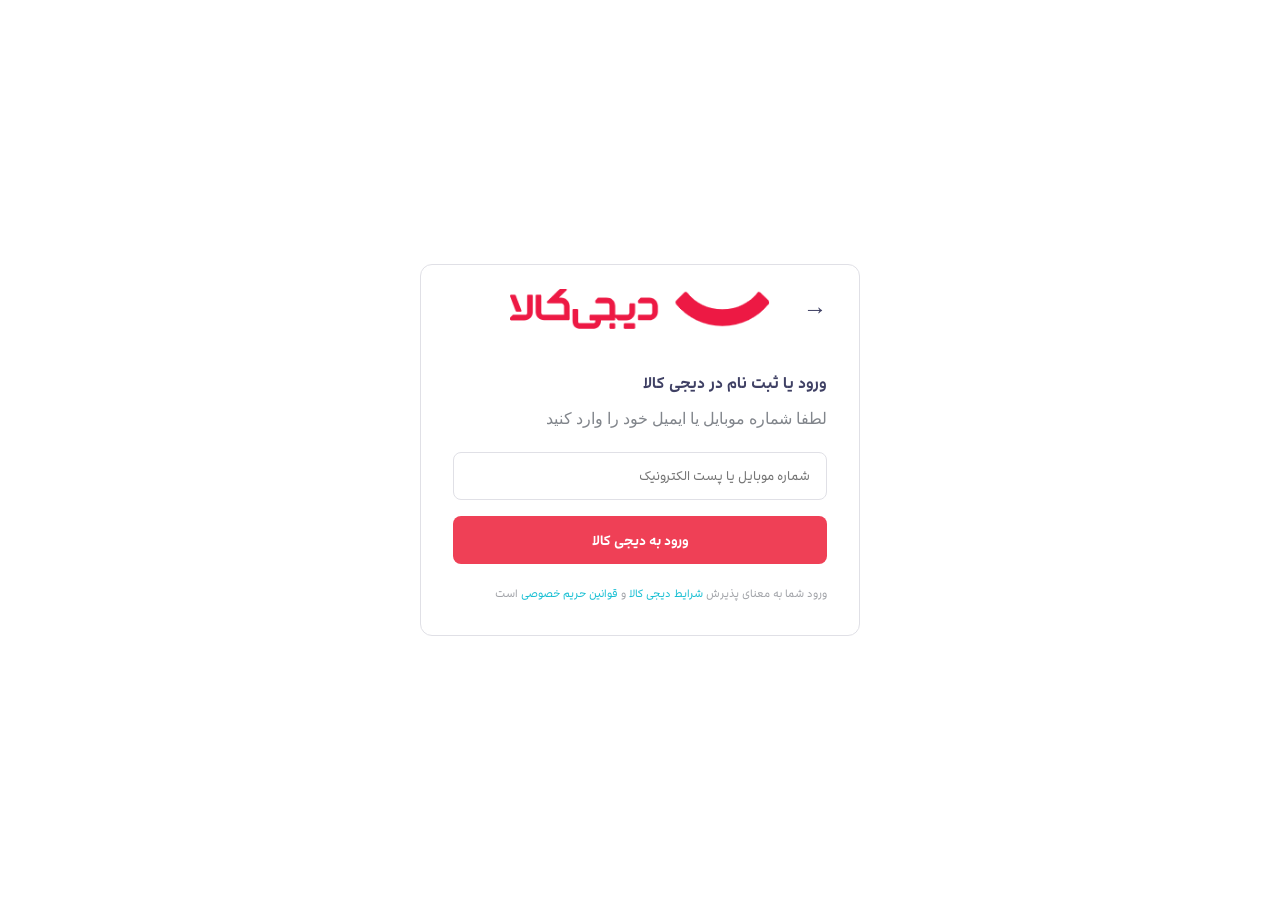
<file: login.html>
<!doctype html>
<html lang="en" dir="rtl">
  <head>
    <meta charset="UTF-8" />
    <meta name="viewport" content="width=device-width, initial-scale=1.0" />
    <title>ورود</title>
    <link rel="stylesheet" href="css/setting.css" />
    <link rel="stylesheet" href="css/login.css" />
  </head>
  <body>
    <div class="login-page">
      <div class="login-card">
        <div class="login-top">
          <a href="index.html" class="login-back">→</a>
          <img src="images/footer/digikala.svg.png" alt="" class="login-logo" />
        </div>
        <h1 class="login-title">ورود یا ثبت نام در دیجی کالا</h1>
        <p class="login-subtitle">
          لطفا شماره موبایل یا ایمیل خود را وارد کنید
        </p>
        <form class="login-form">
          <input
            type="text"
            class="login-input"
            placeholder="شماره موبایل یا پست الکترونیک"
          />
          <button type="submit" class="login-btn">ورود به دیجی کالا</button>
        </form>
        <p class="login-note">
          ورود شما به معنای پذیرش
          <a href="#">شرایط دیجی کالا</a>
          و
          <a href="#">قوانین حریم خصوصی</a>
          است
        </p>
      </div>
    </div>
  </body>
</html>
</file>
<file: css/setting.css>
*{
    margin: 0;
    padding: 0;
    box-sizing: border-box;
}
@font-face{
    font-family: yekan;
    src: url(../fonts/fa/Yekan.ttf);
}
@font-face{
    font-family: digikala-variable;
    src: url(../fonts/fa/digikala-variable.16j_2qc1xkb87.woff2);
}
:root{
    --font-family:digikala-variable;
   }
.wrapper{
    width: 100%;
}
.swiper-rtl .swiper-button-next, &.swiper-rtl~.swiper-button-next, &~.swiper-button-prev, .swiper-button-prev{
  width: 40px;
  height: 40px;
  background-color: white;
  border-radius: 50%;
  svg{
    width: 20px;
    height: 20px;
    path{
      fill: #2b2b2b;
    }
  }
}
.swiper-pagination-bullet-active{
  width: 20px;
  border-radius: 5px;
  background-color: #2b2b2b;
  transition: 300ms;
}
</file>
<file: css/best-selling.css>
.header {
  width: 100%;
  height: 170px;
  box-shadow: 0 1px 3px lightgray;
  .header-top {
    width: 100%;
    height: 61px;
    img {
      width: 100%;
      height: 100%;
    }
  }
  .header-center {
    width: 100%;
    height: 56px;
    .header-center-center {
      max-width: 1650px;
      height: 100%;
      margin: 0 auto;
      display: flex;
      justify-content: space-between;
      .header-center-right {
        width: auto;
        height: 100%;
        display: flex;
        align-items: center;
        .header-center-right-logo {
          width: auto;
          height: 100%;
          display: flex;
          justify-content: center;
          align-items: center;
          padding: 0 15px;
          img {
            width: 195px;
            height: 30px;
            margin-top: 19px;
          }
        }
        .header-center-right-search {
          display: flex;
          align-items: center;
          position: relative;
          padding-right: 20px;
          input[type="text"] {
            width: 498px;
            height: 45px;
            background-color: #f0f0f1;
            border: none;
            outline: none;
            border-radius: 30px;
            padding-right: 60px;
            margin-top: 13px;
            font-family: var(--font-family);
            font-size: 14px;
            &::placeholder {
              font-family: var(--font-family);
              font-size: 15px;
              color: hsl(240, 7%, 66%);
            }
          }
          .search-icon {
            width: 20px;
            height: 20px;
            position: absolute;
            right: 35px;
            margin-top: 13px;
          }
        }
      }
      .header-center-left {
        width: auto;
        height: 100%;
        display: flex;
        justify-content: center;
        align-items: center;
        column-gap: 10px;
        padding: 0px 20px;
        .header-center-left-basket {
          width: 24px;
          height: 24px;
        }
        .header-center-left-alarm {
          width: 24px;
          height: 24px;
        }
        .header-center-left-arrow-left {
          width: 20px;
          height: 18px;
        }
        a {
          display: flex;
          padding: 10px;
          height: 40px;
          width: 135px;
          font-family: var(--font-family);
          font-size: 12px;

          justify-content: center;
          column-gap: 5px;
          border: 1px solid lightgray;
          border-radius: 8px;
          text-decoration: none;
          color: #2b2b2b;
          font-weight: bold;
          align-items: center;
          span {
            display: inline-block;
            width: 2px;
            height: 12px;
            background-color: #2b2b2b;
          }
        }
        .divider {
          width: 1px;
          background-color: lightgray;
          height: 25px;
        }
      }
    }
  }
  .header-bottom {
    width: 100%;
    height: 40px;
    .header-bottom-center {
      max-width: 1650px;
      margin: 0 auto;
      height: 100%;
      display: flex;
      justify-content: space-between;
      padding: 0 10px;
      .header-bottom-center-right {
        width: auto;
        height: 100%;
        margin-top: 15px;
        .navbar {
          height: 100%;
          display: flex;
          column-gap: 10px;
          .navbar-item {
            height: 100%;

            .navbar-link {
              height: 100%;
              display: flex;
              align-items: center;
              column-gap: 5px;
              height: 100%;
              font-family: var(--font-family);
              font-size: 13px;
              text-decoration: none;
              color: grey;
              padding: 0 10px;
            }
          }
          .navbar-item:first-child .navbar-link {
            font-weight: bold !important;
            color: #222 !important;
          }
          img {
            width: 20px;
            height: 20px;
            color: gray;
          }
        }
      }
      .divider-1 {
        display: inline-block;
        width: 2.5px;
        height: 15px;
        background-color: lightgrey;
        margin: auto;
        vertical-align: middle;
      }
      .divider-2 {
        display: inline-block;
        width: 2px;
        height: 15px;
        background-color: lightgrey;
        margin: auto;
        vertical-align: middle;
      }
      .header-bottom-center-left {
        p {
          background-color: #fef6ef;
          height: 100%;
          padding: 0 15px;
          border-radius: 30px;
          font-family: var(--font-family);
          font-size: 13px;
          display: flex;
          align-items: center;
          column-gap: 5px;
          color: #f58347;
          font-weight: bold;
          margin-top: 8px;
          img {
            width: 20px;
            height: 20px;
            font-weight: bold;
          }
        }
      }
    }
  }
}
.page-title {
  padding: 60px 24px;
  text-align: center;
  background-color: #fff5f6;
  h1 {
    margin: 0;
    font-size: 32px;
    font-weight: 700;
    color: #ef394e;
    font-family: var(--font-family);
  }
}
.categories {
  display: flex;
  flex-direction: column;
  gap: 15px;
  padding: 16px 40px;
  font-family: var(--font-family);
  font-weight: bold;

  .chip {
    padding: 8px 16px;
    border: 1px solid #e0e0e0;
    border-radius: 20px;
    color: #3f4064;
    font-size: 14px;
    text-decoration: none;

    flex-shrink: 0;
  }
  .chip.active {
    border-color: #e6123d;
    color: #e6123d;
    background-color: #fdf6f6;
  }
  .chips-row {
    white-space: nowrap;
  }
  .chips-row2 {
    margin: 0 auto;
    margin-top: 16px;
  }
}
.products {
  display: flex;
  flex-wrap: wrap;
  padding: 0 40px;
  background: #fff;
  margin-top: 70px;
  width: 100%;
padding: 0;

  .product-card {
    position: relative;
    width: 20%;
    box-sizing: border-box;
    padding: 12px 16px 20px;
    border-left: 1px solid #e0e0e6;
    border-bottom: 1px solid #e0e0e6;
    background: #fff;
  }


  .card-label {
    display: block;
    height: 20px;
    margin-bottom: 4px;
    color: #E6123D;
    font-size: 15px;
    font-weight: bold;
    font-family: var(--font-family);
  }

  .rank {
    position: absolute;
    top: 40px;
    right: 16px;
    width: 30px;
    height: 30px;
    line-height: 30px;
    text-align: center;
    background: #1a56db;
    color: #fff;
    border-radius: 10px 0 0 10px;
    font-size: 14px;
    font-weight: 700;
  }

  .product-img {
    display: block;
    width: 100%;
    height: 230px;
    object-fit: contain;
    margin: 0 0 24px;
  }

  .product-title {
    display: -webkit-box;
    -webkit-box-orient: vertical;
    -ms-box-orient: vertical;
    -moz-box-orient: vertical;
    box-orient: vertical;
    -webkit-line-clamp: 2;
    line-clamp: 2;
    overflow: hidden;
    margin: 0 0 14px;
    height: 52px;
    overflow: hidden;
    font-size: 13px;
    font-weight: 700;
    line-height: 26px;
    color: #3f4064;
    font-family: var(--font-family);
  }

  .product-info {
    display: flex;
    justify-content: space-between;
    align-items: center;
    margin-bottom: 16px;
    font-size: 12px;
    color: #a1a3a8;
  }
  .seller {
    font-weight: bold;
    .delivery {
      width: 18px;
      height: 18px;
      font-family: var(--font-family);
      
    }
  }
  .rating {
    display: flex;
    color: #3f4064;
    font-family: var(--font-family);
    font-weight: 700;
    .star {
      width: 15px;
      height: 15px;

    }
  }
  .price-row{
    display: flex;
   justify-content: space-between;
align-items: center;
  .discount {
    padding: 2px 8px;
    background: #ef394e;
    color: #fff;
    border-radius: 20px;
    font-size: 13px;
    font-weight: 700;
  }

  .price {
    font-size: 18px;
    font-weight: 700;
    color: #3f4064;
   text-align: right;
  }
}

  .old-price {
    margin-top: 6px;
    text-align: left;
    font-size: 12px;
    color: #c0c2c5;
    text-decoration: line-through;
  }
            .clock {
          display: flex;
          column-gap: 5px;
          flex-flow: row-reverse wrap;
          align-items: center;
          .hours,
          .minutes,
          .seconds {
            padding: 5px;
           color: #EF394E;
            font-family: var(--font-family);
            font-size: 12px;
            font-weight: bold;
          }
          .colon {
         color: #EF394E;
          }
        }
}
.footer {
  padding: 0 40px 0px;
  background: #fff;
.divider {
  width: 100%;
  height: 1px;
  background: #e0e0e6;
}

.divider-vertical {
  width: 1px;
  height: 14px;
}

.footer-top {
  display: flex;
  justify-content: space-between;
  align-items: flex-start;
  padding: 24px 0;
}

.footer-logo {
  height: 40px;
}

.footer-support {
  display: flex;
  align-items: center;
  gap: 12px;
  margin-top: 12px;
  font-size: 12px;
  color: #62666d;
  font-family: var(--font-family);
}

.back-top {
  padding: 8px 16px;
  border: 1px solid #e0e0e6;
  border-radius: 8px;
  color: #3f4064;
  font-size: 13px;
  text-decoration: none;
  font-family: var(--font-family);
}

.footer-features {
  display: flex;
  justify-content: space-around;
}

.feature {
  display: flex;
  flex-direction: column;
  align-items: center;
  gap: 10px;
  font-size: 12px;
  color: #3f4064;
  padding: 32px 0;
  font-family: var(--font-family);
}

.feature img {
  width: 60px;
  height: 60px;
  object-fit: contain;
}

.footer-columns {
  display: flex;
  justify-content: space-between;
  gap: 40px;
  padding-top: 32px;
}
.footer-col {
  font-family: var(--font-family);
}
.footer-col h4 {
  margin: 0 0 20px;
  font-size: 14px;
  font-weight: 700;
  color: #23254e;
}

.footer-col ul {
  margin: 0;
  padding: 0;
  list-style: none;
}

.footer-col li {
  margin-bottom: 14px;
}

.footer-col a {
  font-size: 13px;
  color: #81858b;
  text-decoration: none;
}

.footer-col a:hover {
  color: #ef394e;
}

.socials {
  display: flex;
  gap: 16px;
  margin-bottom: 24px;
}

.socials img {
  width: 28px;
  height: 28px;
}

.newsletter-text {
  margin: 0 0 12px;
  font-size: 13px;
  font-weight: 700;
  color: #3f4064;
  font-family: var(--font-family);
}

.newsletter {
  display: flex;
}

.newsletter input {
  flex: 1;
  padding: 12px 16px;
  border: none;
  border-radius: 0 8px 8px 0;
  background: #f0f0f1;
  font-size: 13px;
  font-family: var(--font-family);
}

.newsletter button {
  padding: 12px 24px;
  border: none;
  border-radius: 8px 0 0 8px;
  background: #e0e0e6;
  color: #81858b;
  font-size: 13px;
  cursor: pointer;
  font-family: var(--font-family);
}
.app-bar {
  display: flex;
  justify-content: space-between;
  align-items: center;
  margin: 24px 0;
  padding: 12px 20px;
  background: #3d3d56;
  border-radius: 12px;
}

.app-title {
  display: flex;
  align-items: center;
  gap: 12px;
  color: #fff;
  font-size: 16px;
  font-family: var(--font-family);
}

.app-logo {
  width: 44px;
  height: 44px;
  padding: 10px;
  background: #ef394e;
  border-radius: 10px;
  box-sizing: border-box;
}

.app-buttons {
  display: flex;
  gap: 12px;
}

.app-btn {
  display: flex;
  align-items: center;
  justify-content: center;
  height: 44px;
  padding: 0 16px;
  background: #e8eaf0;
  border-radius: 6px;
  color: #3d3d56;
  font-size: 18px;
  font-weight: 700;
  text-decoration: none;
  font-family: var(--font-family);
}

.app-btn img {
  height: 28px;
}

.app-btn-more {
  width: 44px;
  padding: 0;
}

.about {
  display: flex;
  justify-content: space-between;
  align-items: flex-start;
  gap: 40px;
  padding: 32px 0;
}

.about-text {
  flex: 1;
}

.about-text h3 {
  margin: 0 0 12px;
  font-size: 18px;
  font-weight: 700;
  color: #3f4064;
  font-family: var(--font-family);
}

.about-content {
  position: relative;
  max-height: 84px;
  overflow: hidden;
}

.about-content p {
  margin: 0;
  font-size: 12px;
  line-height: 28px;
  color: #62666d;
  font-family: var(--font-family);
}

.about-content::after {
  content: "";
  position: absolute;
  right: 0;
  bottom: 0;
  left: 0;
  height: 40px;
  background: linear-gradient(transparent, #fff);
}

.about-more {
  display: inline-block;
  margin-top: 24px;
  color: #19bfd3;
  font-size: 13px;
  text-decoration: none;
  font-family: var(--font-family);
}

.symbols {
  display: flex;
  gap: 12px;
}

.symbol {
  display: flex;
  align-items: center;
  justify-content: center;
  width: 110px;
  height: 110px;
  border: 1px solid #e0e0e6;
  border-radius: 8px;
  background: #fafafa;
}

.symbol img {
  max-width: 70%;
  max-height: 70%;
  object-fit: contain;
}

.copyright {
  margin: 0;
  padding: 28px 0 8px;
  text-align: center;
  font-size: 12px;
  color: #62666d;
  font-family: var(--font-family);
}

.brands {
  display: flex;
  background: #eef0f5;
  flex-wrap: wrap;
margin: 0 -40px;

}

.brand {
  width: calc(100%/9);
  display: flex;
  align-items: center;
  justify-content: center;
  height: 70px;
  box-sizing: border-box;
  border-left: 1px solid #dcdfe6;
  border-bottom: 1px solid #dcdfe6;

}
.brand img{
    max-width: 70%;
    max-height: 28px;
    object-fit: contain;
}

.brand:last-child {
  border-left: none;
}

.brand img {
  max-width: 70%;
  max-height: 28px;
  object-fit: contain;
}
}
</file>
<file: css/support-btn.css>
.support-btn{
    position: fixed;
    bottom: 20px;
    left: 20px;
    z-index: 1000;
    display: flex;
    align-items: center;
    justify-content: center;
    width: 56px;
    height: 56px;
    background-color: #566AF6;
    border-radius: 50%;
 img{
    width: 28px!important;
    height: 28px !important;
    max-width: 100%;
    object-fit: contain;
    filter: invert(1);
}
}
</file>
<file: css/login.css>
body {
  margin: 0;
  background: #fff;
}

.login-page {
  display: flex;
  justify-content: center;
  align-items: center;
  min-height: 100vh;
}

.login-card {
  width: 100%;
  max-width: 440px;
  box-sizing: border-box;
  padding: 24px 32px 32px;
  border: 1px solid #e0e0e6;
  border-radius: 12px;
  background: #fff;
}

.login-top {
  position: relative;
  display: flex;
  justify-content: center;
  margin-bottom: 40px;
}

.login-back {
  position: absolute;
  top: 50%;
  right: 0;
  transform: translateY(-50%);
  color: #3f4064;
  font-size: 24px;
  text-decoration: none;
}

.login-logo {
  height: 40px;
}


.login-title {
  margin: 0 0 12px;
  font-size: 16px;
  font-weight: 700;
  color: #3f4064;
  font-family: var(--font-family);
}

.login-subtitle {
  margin: 0 0 24px;
  font-size: 13px;
  color: #81858b;
  font: var(--font-family);
}


.login-input {
  display: block;
  width: 100%;
  box-sizing: border-box;
  height: 48px;
  padding: 0 16px;
  border: 1px solid #e0e0e6;
  border-radius: 8px;
  font-size: 13px;
  font-family: var(--font-family);
  outline: none;
}

.login-input:focus {
  border-color: #19bfd3;
}

.login-btn {
  display: block;
  width: 100%;
  height: 48px;
  margin-top: 16px;
  border: none;
  border-radius: 8px;
  background: #EF4056;
  color: #fff;
  font-size: 14px;
  font-weight: 700;
  font-family: inherit;
  cursor: pointer;
  font-family: var(--font-family);
}

.login-btn:hover {
  background: #e0436f;
}


.login-note {
  margin: 20px 0 0;
  font-size: 11px;
  color: #a1a3a8;
  font-family: var(--font-family);
}

.login-note a {
  color: #19bfd3;
  text-decoration: none;
  font-family: var(--font-family);
}
</file>
